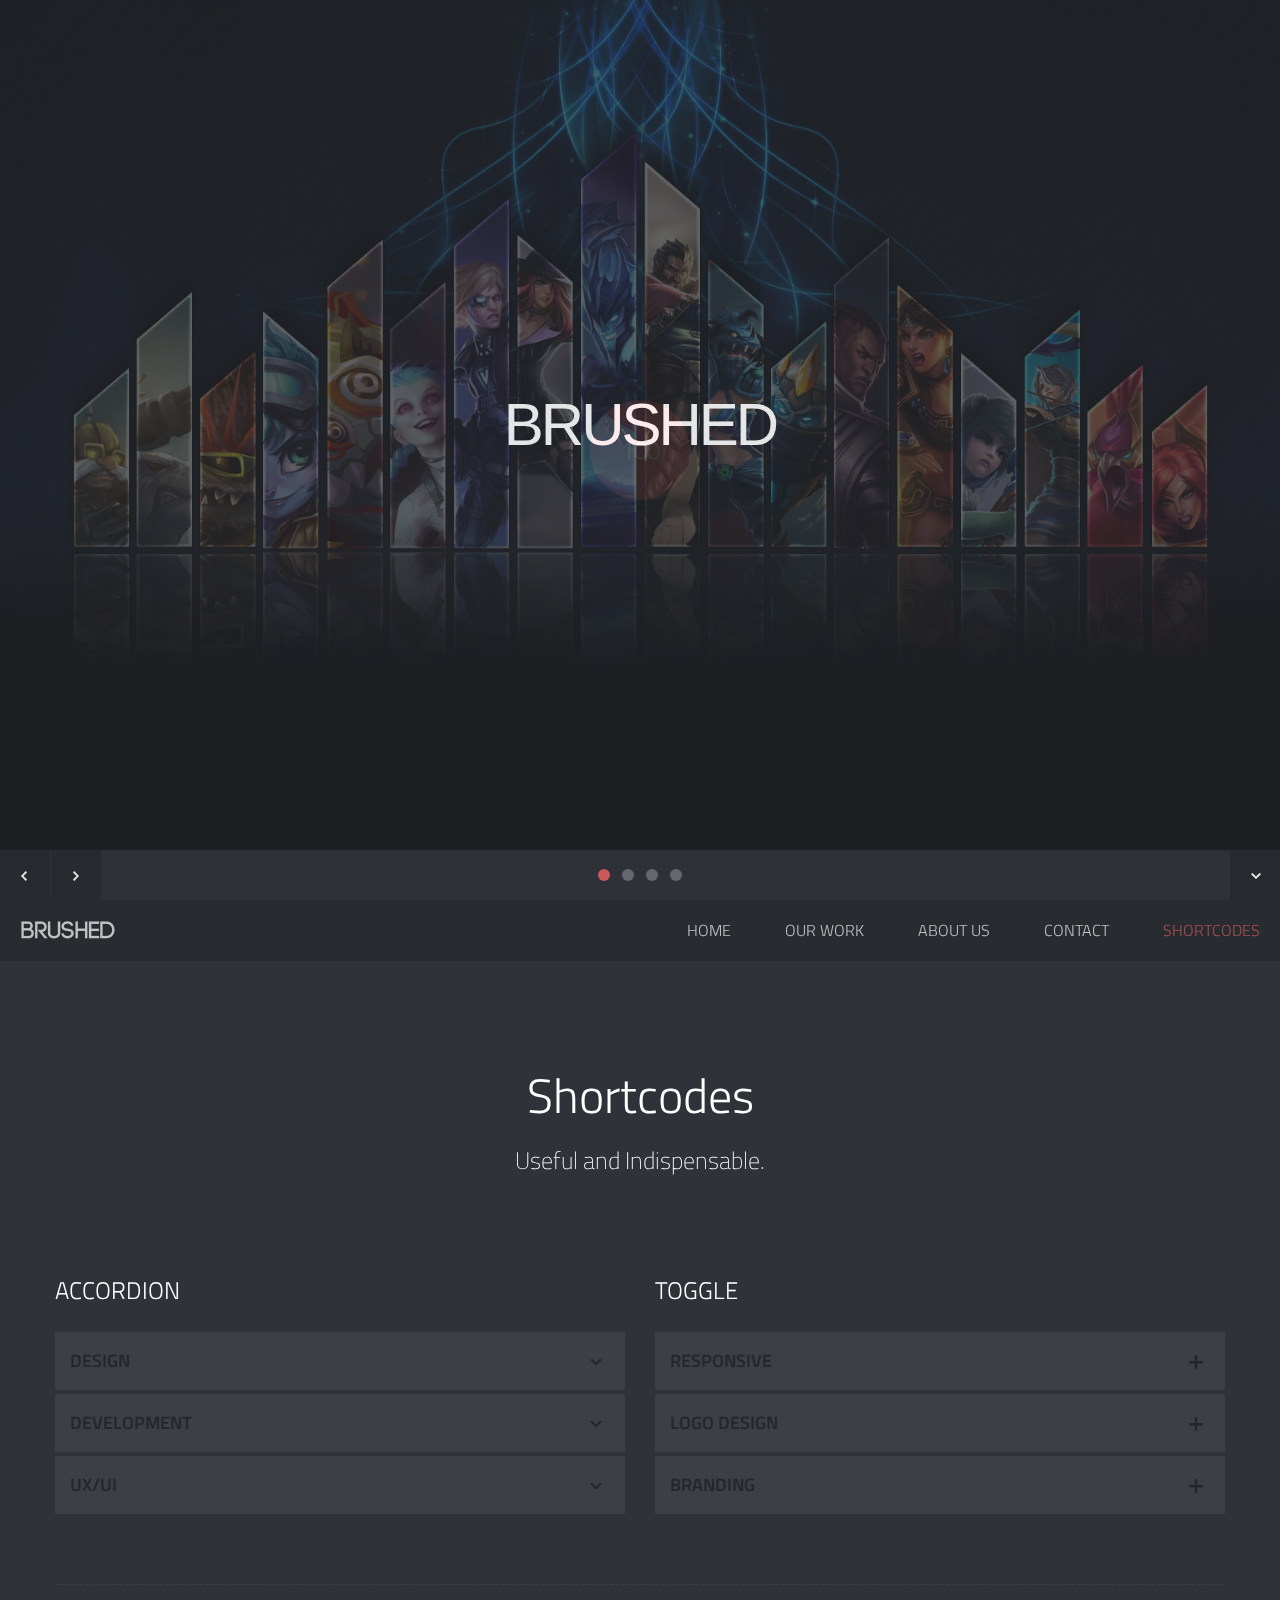
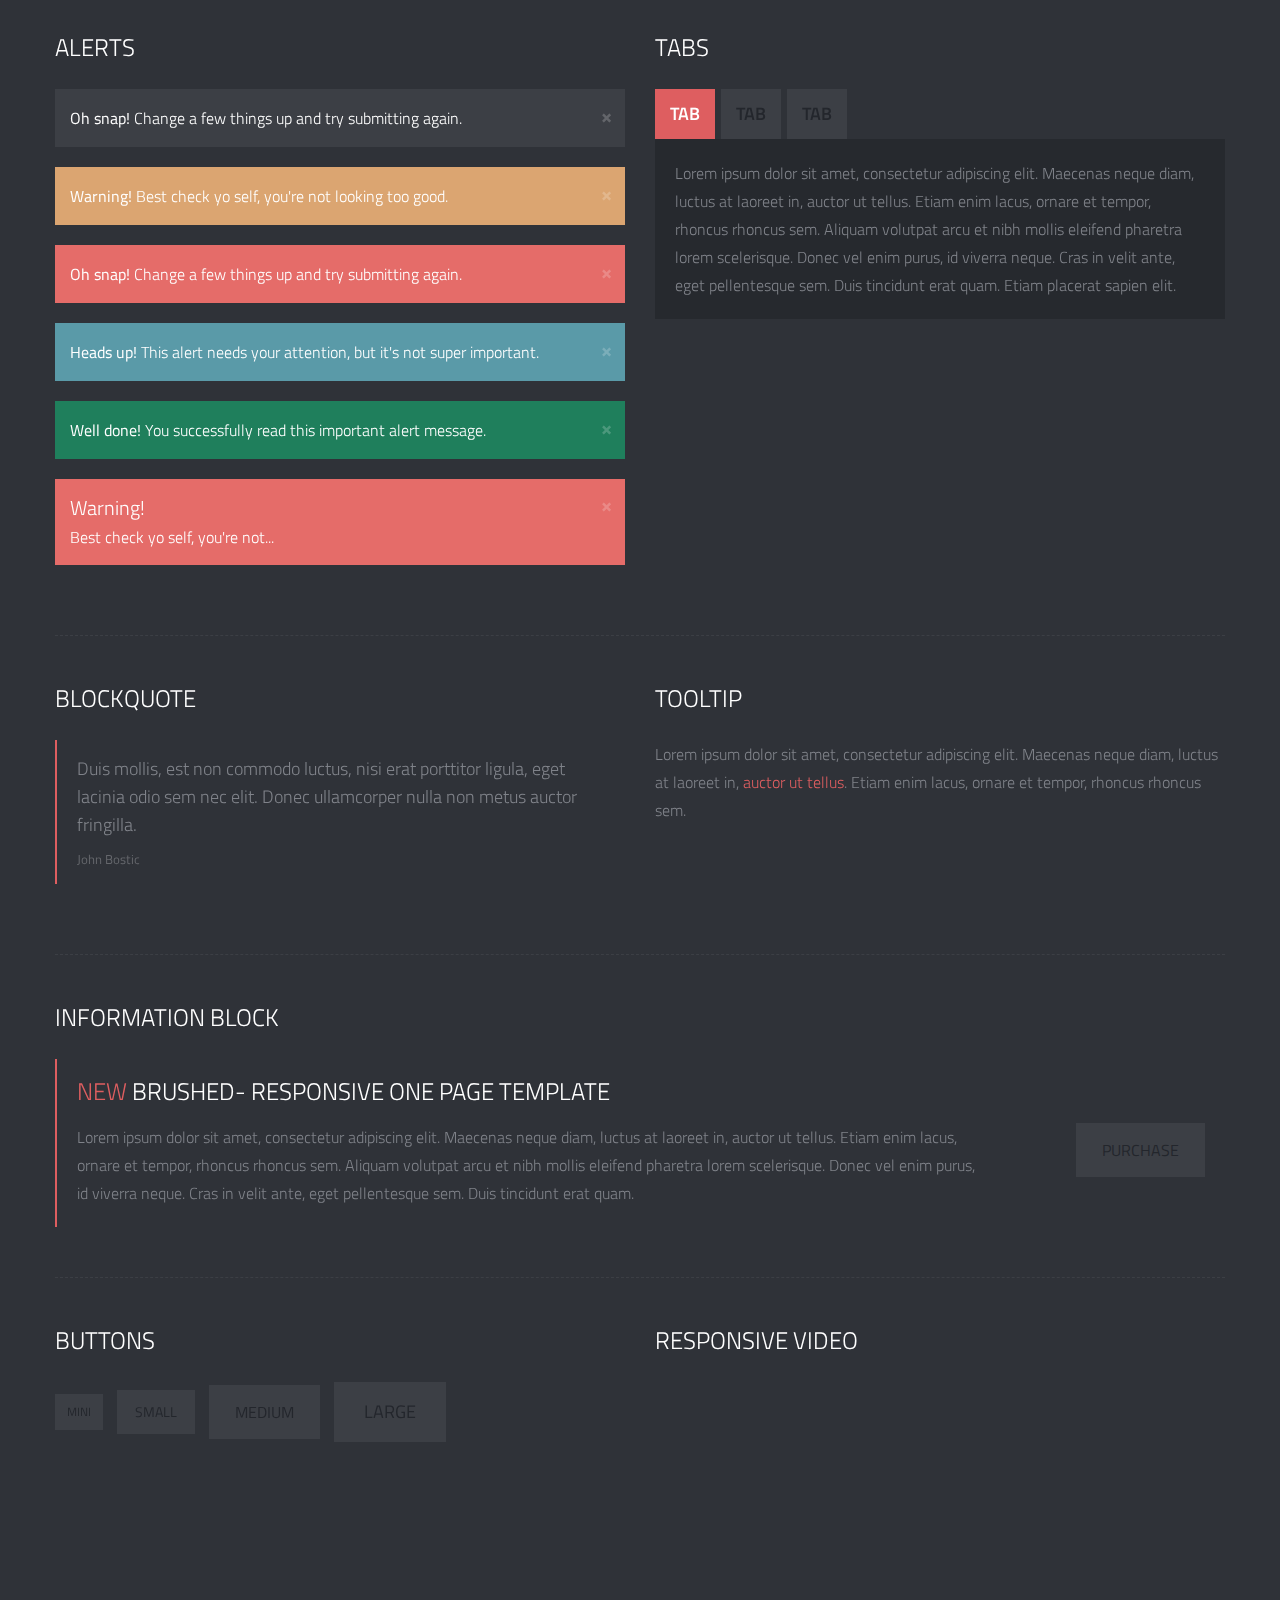
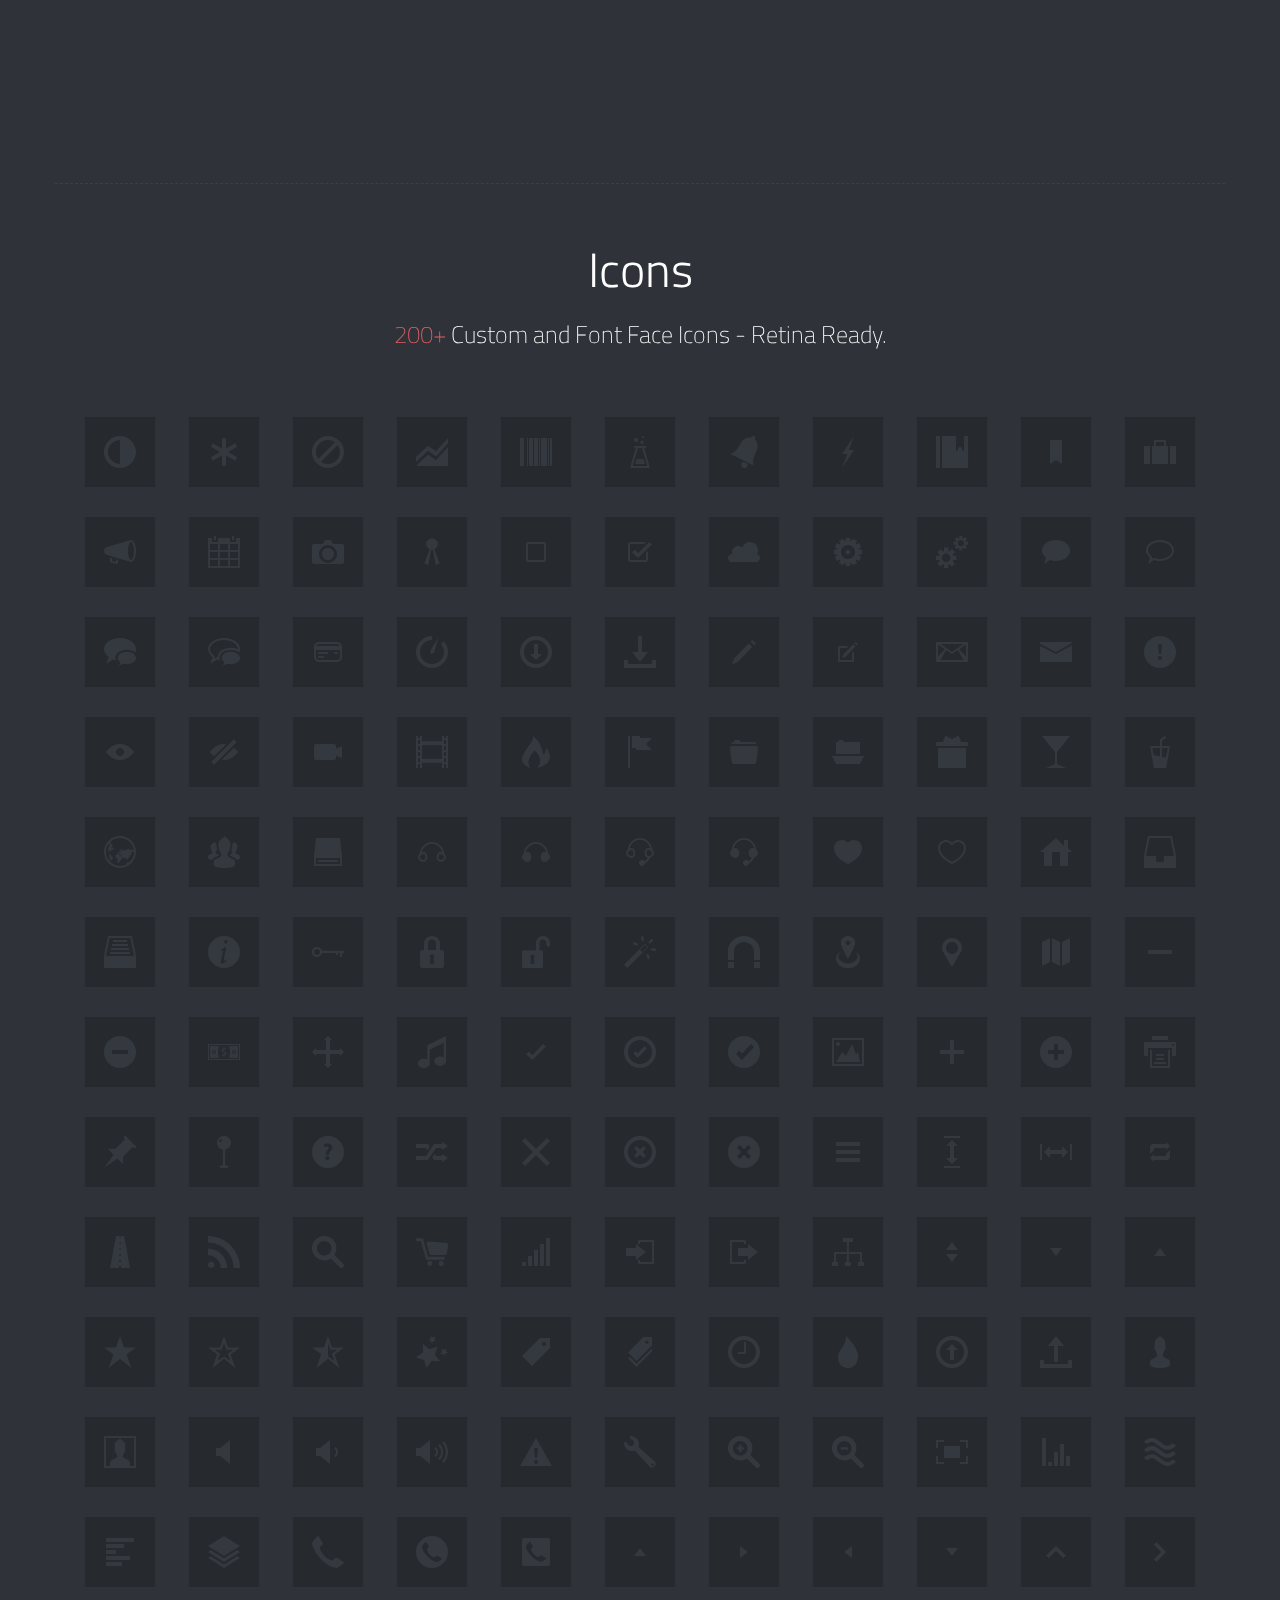
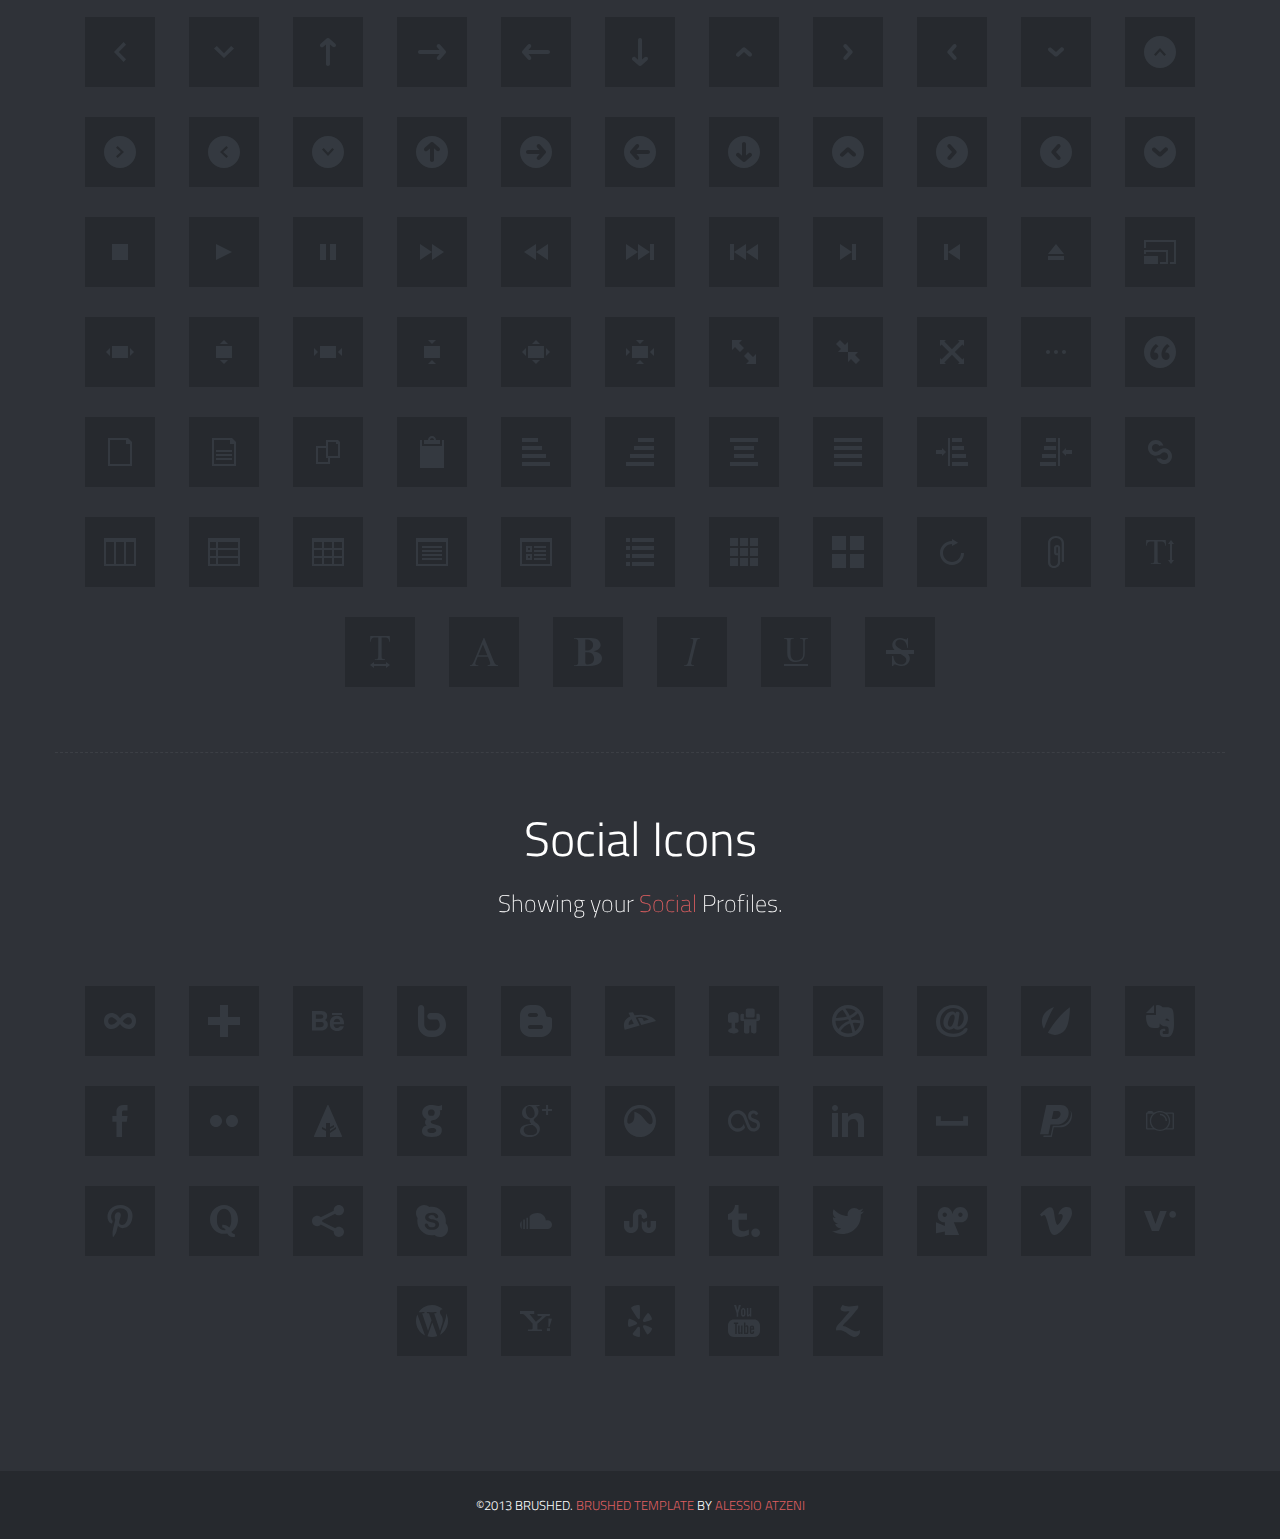
<file: shortcodes.html>
<!DOCTYPE html>
<!--[if lt IE 7]><html class="no-js lt-ie9 lt-ie8 lt-ie7" lang="en"> <![endif]-->
<!--[if (IE 7)&!(IEMobile)]><html class="no-js lt-ie9 lt-ie8" lang="en"><![endif]-->
<!--[if (IE 8)&!(IEMobile)]><html class="no-js lt-ie9" lang="en"><![endif]-->
<!--[if (IE 9)]><html class="no-js ie9" lang="en"><![endif]-->
<!--[if gt IE 8]><!--> <html lang="en-US"> <!--<![endif]-->
<head>

<!-- Meta Tags -->
<meta http-equiv="Content-Type" content="text/html; charset=UTF-8" />

<title>Shortcodes | Brushed | Responsive One Page Template</title>   

<meta name="description" content="Insert Your Site Description" /> 

<!-- Mobile Specifics -->
<meta name="viewport" content="width=device-width, initial-scale=1.0">
<meta name="HandheldFriendly" content="true"/>
<meta name="MobileOptimized" content="320"/>   

<!-- Mobile Internet Explorer ClearType Technology -->
<!--[if IEMobile]>  <meta http-equiv="cleartype" content="on">  <![endif]-->

<!-- Bootstrap -->
<link href="_include/css/bootstrap.min.css" rel="stylesheet">

<!-- Main Style -->
<link href="_include/css/main.css" rel="stylesheet">

<!-- Supersized -->
<link href="_include/css/supersized.css" rel="stylesheet">
<link href="_include/css/supersized.shutter.css" rel="stylesheet">

<!-- FancyBox -->
<link href="_include/css/fancybox/jquery.fancybox.css" rel="stylesheet">

<!-- Font Icons -->
<link href="_include/css/fonts.css" rel="stylesheet">

<!-- Shortcodes -->
<link href="_include/css/shortcodes.css" rel="stylesheet">

<!-- Responsive -->
<link href="_include/css/bootstrap-responsive.min.css" rel="stylesheet">
<link href="_include/css/responsive.css" rel="stylesheet">

<!-- Google Font -->
<link href='http://fonts.googleapis.com/css?family=Titillium+Web:400,200,200italic,300,300italic,400italic,600,600italic,700,700italic,900' rel='stylesheet' type='text/css'>

<!-- Fav Icon -->
<link rel="shortcut icon" href="#">

<link rel="apple-touch-icon" href="#">
<link rel="apple-touch-icon" sizes="114x114" href="#">
<link rel="apple-touch-icon" sizes="72x72" href="#">
<link rel="apple-touch-icon" sizes="144x144" href="#">

<!-- Modernizr -->
<script src="_include/js/modernizr.js"></script>

<!-- Analytics -->
<script type="text/javascript">

  var _gaq = _gaq || [];
  _gaq.push(['_setAccount', 'Insert Your Code']);
  _gaq.push(['_trackPageview']);

  (function() {
    var ga = document.createElement('script'); ga.type = 'text/javascript'; ga.async = true;
    ga.src = ('https:' == document.location.protocol ? 'https://ssl' : 'http://www') + '.google-analytics.com/ga.js';
    var s = document.getElementsByTagName('script')[0]; s.parentNode.insertBefore(ga, s);
  })();

</script>
<!-- End Analytics -->

</head>


<body>

<!-- This section is for Splash Screen -->
<section id="jSplash">
	<div id="circle"></div>
</section>
<!-- End of Splash Screen -->

<!-- Homepage Slider -->
<div id="home-slider">	
	<div class="overlay"></div>
    
    <div class="slider-text">
    	<div id="slidecaption"></div>
    </div>   
	
	<div class="control-nav">
        <a id="prevslide" class="load-item"><i class="font-icon-arrow-simple-left"></i></a>
        <a id="nextslide" class="load-item"><i class="font-icon-arrow-simple-right"></i></a>
        <ul id="slide-list"></ul>
        
        <a id="nextsection" href="#shortcodes"><i class="font-icon-arrow-simple-down"></i></a>
    </div>
</div>
<!-- End Homepage Slider -->

<!-- Header -->
<header>
    <div class="sticky-nav">
    	<a id="mobile-nav" class="menu-nav" href="#menu-nav"></a>
        
        <div id="logo">
        	<a id="goUp" href="#home-slider" title="Brushed | Responsive One Page Template">Brushed Template</a>
        </div>
        
        <nav id="menu">
        	<ul id="menu-nav">
            	<li><a href="index.html#home-slider" class="external">Home</a></li>
                <li><a href="index.html#work" class="external">Our Work</a></li>
                <li><a href="index.html#about" class="external">About Us</a></li>
                <li><a href="index.html#contact" class="external">Contact</a></li>
                <li class="current"><a href="shortcodes.html">Shortcodes</a></li>
            </ul>
        </nav>
        
    </div>
</header>
<!-- End Header -->

<!-- Our Shortcodes Section -->
<div id="shortcodes" class="page">
	<div class="container">
    
    	<!-- Title Page -->
        <div class="row">
            <div class="span12">
                <div class="title-page">
                    <h2 class="title">Shortcodes</h2>
                    <h3 class="title-description">Useful and Indispensable.</h3>
                </div>
            </div>
        </div>
        <!-- End Title Page -->
        
        <!-- Start Accordion/Toggle Section -->
        <div class="row">
        
        	<div class="span6">
            	<h3 class="spec">Accordion</h3>
                
            	<!-- Start Accordion -->
        		<div class="accordion" id="accordionArea">
                    <div class="accordion-group">
                        <div class="accordion-heading accordionize">
                            <a class="accordion-toggle" data-toggle="collapse" data-parent="#accordionArea" href="#oneArea">
                                Design
                                <span class="font-icon-arrow-simple-down"></span>
                            </a>
                        </div>
                        <div id="oneArea" class="accordion-body collapse">
                            <div class="accordion-inner">
                                Donec sed odio dui. Duis mollis, est non commodo luctus, nisi erat porttitor ligula, eget lacinia odio sem nec elit. 
                                Sed posuere consectetur est at lobortis. Nulla vitae elit libero, a pharetra augue. Donec ullamcorper nulla non metus auctor fringilla. 
                                Donec id elit non mi porta gravida at eget metus. Fusce dapibus, tellus ac cursus commodo, tortor mauris condimentum nibh, ut fermentum massa justo sit amet. Donec sed odio dui. 
                                Duis mollis, est non commodo luctus, nisi erat porttitor ligula, eget lacinia odio sem nec elit. Sed posuere consectetur est at lobortis. Nulla vitae elit libero, a pharetra augue. 
                                Donec ullamcorper nulla non metus auctor fringilla. Donec id elit non mi porta gravida at eget metus. Fusce dapibus, tellus ac cursus commodo, tortor mauris condimentum nibh, ut fermentum massa justo sit amet.
                            </div>
                        </div>
                    </div>
                    
                    <div class="accordion-group">
                        <div class="accordion-heading accordionize">
                            <a class="accordion-toggle" data-toggle="collapse" data-parent="#accordionArea" href="#twoArea">
                            Development
                            <span class="font-icon-arrow-simple-down"></span>
                        </a>
                        </div>
                        <div id="twoArea" class="accordion-body collapse">
                            <div class="accordion-inner">
                                Donec sed odio dui. Duis mollis, est non commodo luctus, nisi erat porttitor ligula, eget lacinia odio sem nec elit. 
                                Sed posuere consectetur est at lobortis. Nulla vitae elit libero, a pharetra augue. Donec ullamcorper nulla non metus auctor fringilla. 
                                Donec id elit non mi porta gravida at eget metus. Fusce dapibus, tellus ac cursus commodo, tortor mauris condimentum nibh, ut fermentum massa justo sit amet. Donec sed odio dui. 
                                Duis mollis, est non commodo luctus, nisi erat porttitor ligula, eget lacinia odio sem nec elit. Sed posuere consectetur est at lobortis. Nulla vitae elit libero, a pharetra augue. 
                                Donec ullamcorper nulla non metus auctor fringilla. Donec id elit non mi porta gravida at eget metus. Fusce dapibus, tellus ac cursus commodo, tortor mauris condimentum nibh, ut fermentum massa justo sit amet.
                            </div>
                        </div>
                    </div>
                    
                    <div class="accordion-group">
                        <div class="accordion-heading accordionize">
                            <a class="accordion-toggle" data-toggle="collapse" data-parent="#accordionArea" href="#threeArea">
                            UX/UI
                            <span class="font-icon-arrow-simple-down"></span>
                        </a>
                        </div>
                        <div id="threeArea" class="accordion-body collapse">
                            <div class="accordion-inner">
                                Donec sed odio dui. Duis mollis, est non commodo luctus, nisi erat porttitor ligula, eget lacinia odio sem nec elit. 
                                Sed posuere consectetur est at lobortis. Nulla vitae elit libero, a pharetra augue. Donec ullamcorper nulla non metus auctor fringilla. 
                                Donec id elit non mi porta gravida at eget metus. Fusce dapibus, tellus ac cursus commodo, tortor mauris condimentum nibh, ut fermentum massa justo sit amet. Donec sed odio dui. 
                                Duis mollis, est non commodo luctus, nisi erat porttitor ligula, eget lacinia odio sem nec elit. Sed posuere consectetur est at lobortis. Nulla vitae elit libero, a pharetra augue. 
                                Donec ullamcorper nulla non metus auctor fringilla. Donec id elit non mi porta gravida at eget metus. Fusce dapibus, tellus ac cursus commodo, tortor mauris condimentum nibh, ut fermentum massa justo sit amet.
                            </div>
                        </div>
                    </div>
            	</div>
                <!-- End Accordion -->
        	</div>
            
            <div class="span6">
            	<h3 class="spec">Toggle</h3>
                
            	<!-- Start Toggle -->
                <div class="accordion" id="toggleArea">
                
                    <div class="accordion-group">
                        <div class="accordion-heading togglize">
                            <a class="accordion-toggle" data-toggle="collapse" data-parent="#" href="#collapseOne">
                                Responsive
                                <span class="font-icon-plus"></span>
                                <span class="font-icon-minus"></span>
                            </a>
                        </div>
                        <div id="collapseOne" class="accordion-body collapse">
                            <div class="accordion-inner">
                                Donec sed odio dui. Duis mollis, est non commodo luctus, nisi erat porttitor ligula, eget lacinia odio sem nec elit. 
                                Sed posuere consectetur est at lobortis. Nulla vitae elit libero, a pharetra augue. Donec ullamcorper nulla non metus auctor fringilla. 
                                Donec id elit non mi porta gravida at eget metus. Fusce dapibus, tellus ac cursus commodo, tortor mauris condimentum nibh, ut fermentum massa justo sit amet. Donec sed odio dui. 
                                Duis mollis, est non commodo luctus, nisi erat porttitor ligula, eget lacinia odio sem nec elit. Sed posuere consectetur est at lobortis. Nulla vitae elit libero, a pharetra augue. 
                                Donec ullamcorper nulla non metus auctor fringilla. Donec id elit non mi porta gravida at eget metus. Fusce dapibus, tellus ac cursus commodo, tortor mauris condimentum nibh, ut fermentum massa justo sit amet.
                            </div>
                        </div>
                    </div>
                    
                    <div class="accordion-group">
                        <div class="accordion-heading togglize">
                            <a class="accordion-toggle" data-toggle="collapse" data-parent="#" href="#collapseTwo">
                            Logo Design
                            <span class="font-icon-plus"></span>
                            <span class="font-icon-minus"></span>
                        </a>
                        </div>
                        <div id="collapseTwo" class="accordion-body collapse">
                            <div class="accordion-inner">
                                Donec sed odio dui. Duis mollis, est non commodo luctus, nisi erat porttitor ligula, eget lacinia odio sem nec elit. 
                                Sed posuere consectetur est at lobortis. Nulla vitae elit libero, a pharetra augue. Donec ullamcorper nulla non metus auctor fringilla. 
                                Donec id elit non mi porta gravida at eget metus. Fusce dapibus, tellus ac cursus commodo, tortor mauris condimentum nibh, ut fermentum massa justo sit amet. Donec sed odio dui. 
                                Duis mollis, est non commodo luctus, nisi erat porttitor ligula, eget lacinia odio sem nec elit. Sed posuere consectetur est at lobortis. Nulla vitae elit libero, a pharetra augue. 
                                Donec ullamcorper nulla non metus auctor fringilla. Donec id elit non mi porta gravida at eget metus. Fusce dapibus, tellus ac cursus commodo, tortor mauris condimentum nibh, ut fermentum massa justo sit amet.
                            </div>
                        </div>
                    </div>
                    
                    <div class="accordion-group">
                        <div class="accordion-heading togglize">
                            <a class="accordion-toggle" data-toggle="collapse" data-parent="#" href="#collapseThird">
                            Branding
                            <span class="font-icon-plus"></span>
                            <span class="font-icon-minus"></span>
                        </a>
                        </div>
                        <div id="collapseThird" class="accordion-body collapse">
                            <div class="accordion-inner">
                                Donec sed odio dui. Duis mollis, est non commodo luctus, nisi erat porttitor ligula, eget lacinia odio sem nec elit. 
                                Sed posuere consectetur est at lobortis. Nulla vitae elit libero, a pharetra augue. Donec ullamcorper nulla non metus auctor fringilla. 
                                Donec id elit non mi porta gravida at eget metus. Fusce dapibus, tellus ac cursus commodo, tortor mauris condimentum nibh, ut fermentum massa justo sit amet. Donec sed odio dui. 
                                Duis mollis, est non commodo luctus, nisi erat porttitor ligula, eget lacinia odio sem nec elit. Sed posuere consectetur est at lobortis. Nulla vitae elit libero, a pharetra augue. 
                                Donec ullamcorper nulla non metus auctor fringilla. Donec id elit non mi porta gravida at eget metus. Fusce dapibus, tellus ac cursus commodo, tortor mauris condimentum nibh, ut fermentum massa justo sit amet.
                            </div>
                        </div>
                    </div>
                    
                </div>
                <!-- End Toggle -->
            </div>
            
        </div>
        <!-- End Accordion/Toggle Section -->
        
        <div class="row">
        	<div class="span12">
            	<hr>
            </div>
        </div>
        
        <!-- Start Alerts/Tabs Section -->
        <div class="row">
        	<!-- Start Alerts -->
            <div class="span6">
            	<h3 class="spec">Alerts</h3>
            
                <div class="alert alert-standard fade in">
                    <a class="close" data-dismiss="alert" href="#">&times;</a>
                    <strong>Oh snap!</strong> Change a few things up and try submitting again. 
                </div>
                
                <div class="alert fade in">
                    <a class="close" data-dismiss="alert" href="#">&times;</a>
                    <strong>Warning!</strong> Best check yo self, you're not looking too good.
                </div>
                
                <div class="alert alert-error fade in">
                    <a class="close" data-dismiss="alert" href="#">&times;</a>
                    <strong>Oh snap!</strong> Change a few things up and try submitting again. 
                </div>

                <div class="alert alert-info fade in">
                    <a class="close" data-dismiss="alert" href="#">&times;</a>
                	<strong>Heads up!</strong> This alert needs your attention, but it's not super important. 
            	</div>
                
                <div class="alert alert-success fade in">
                    <a class="close" data-dismiss="alert" href="#">&times;</a>
                    <strong>Well done!</strong> You successfully read this important alert message. 
                </div>

                <div class="alert alert-block alert-danger fade in">
                    <a class="close" data-dismiss="alert" href="#">&times;</a>
                    <h4>Warning!</h4>
                    Best check yo self, you're not...
                </div>
                
            </div>
            <!-- End Alerts -->
            
            <!-- Start Tabs -->
            <div class="span6">
            	<h3 class="spec">Tabs</h3>
                
            	<div class="tabbable">
                
                    <ul class="nav nav-tabs" id="myTab">
                        <li class="active"><a href="#tab1" data-toggle="tab">Tab</a></li>
                        <li><a href="#tab2" data-toggle="tab">Tab</a></li>
                        <li><a href="#tab3" data-toggle="tab">Tab</a></li>
                    </ul>
                 
                    <div class="tab-content">
                        <div class="tab-pane fade in active" id="tab1">
                            Lorem ipsum dolor sit amet, consectetur adipiscing elit. Maecenas neque diam, luctus at laoreet in, auctor ut tellus. Etiam enim lacus, ornare et tempor, rhoncus rhoncus sem.
                            Aliquam volutpat arcu et nibh mollis eleifend pharetra lorem scelerisque. Donec vel enim purus, id viverra neque. Cras in velit ante, eget pellentesque sem. Duis tincidunt erat quam. Etiam placerat sapien elit.    
                        </div>
                        <div class="tab-pane fade in" id="tab2">
                            Aliquam volutpat arcu et nibh mollis eleifend pharetra lorem scelerisque. Donec vel enim purus, id viverra neque. Cras in velit ante, eget pellentesque sem. Duis tincidunt erat quam. Etiam placerat sapien elit.                            
                            Lorem ipsum dolor sit amet, consectetur adipiscing elit. Maecenas neque diam, luctus at laoreet in, auctor ut tellus. Etiam enim lacus, ornare et tempor, rhoncus rhoncus sem.
                        </div>
                        <div class="tab-pane fade in" id="tab3">
                            Lorem ipsum dolor sit amet, consectetur adipiscing elit. Maecenas neque diam, luctus at laoreet in, auctor ut tellus. Etiam enim lacus, ornare et tempor, rhoncus rhoncus sem.
                            Aliquam volutpat arcu et nibh mollis eleifend pharetra lorem scelerisque. Donec vel enim purus, id viverra neque. Cras in velit ante, eget pellentesque sem. Duis tincidunt erat quam. Etiam placerat sapien elit.    
                        </div>
                    </div>
                            
				</div>
            </div>
            <!-- End Tabs -->
        </div>
        <!-- End Alerts/Tabs Section -->
        
        <div class="row">
        	<div class="span12">
            	<hr>
            </div>	
        </div>
        
        <!-- Start BlockQuote/Tooltip Section -->
        <div class="row">
        	<!-- Start Blockquote -->
            <div class="span6">
            	<h3 class="spec">Blockquote</h3>
                
            	<blockquote>
	                <p>Duis mollis, est non commodo luctus, nisi erat porttitor ligula, eget lacinia odio sem nec elit. Donec ullamcorper nulla non metus auctor fringilla.</p>
	                <small>
                    	<cite title="John Bostic">John Bostic</cite>
                    </small>
                </blockquote>
            </div>
            <!-- End Blockquote -->
            
            <!-- Start Tooltip -->
            <div class="span6">
            	<h3 class="spec">Tooltip</h3>
            	
                <p>Lorem ipsum dolor sit amet, consectetur adipiscing elit. Maecenas neque diam, luctus at laoreet in, <a href="#" data-toggle="tooltip" title="I'm a Simple Tootlip">auctor ut tellus</a>. Etiam enim lacus, ornare et tempor, rhoncus rhoncus sem.</p>
                
            </div>
            <!-- End Tootlip -->
        </div>
        <!-- End BlockQuote/Tooltip Section -->
        
        <div class="row">
        	<div class="span12">
            	<hr>
            </div>	
        </div>
        
        <!-- Information Block -->
        <div class="row">
        	<div class="span12">
            	<h3 class="spec">Information Block</h3>
                
                <div class="info-block">
                	<div class="info-text">
                		<h3><span class="color-text">NEW</span> Brushed- Responsive One Page Template</h3>
                        <p>Lorem ipsum dolor sit amet, consectetur adipiscing elit. Maecenas neque diam, luctus at laoreet in, auctor ut tellus. Etiam enim lacus, ornare et tempor, rhoncus rhoncus sem. Aliquam volutpat arcu et nibh mollis eleifend pharetra lorem scelerisque. Donec vel enim purus, id viverra neque. Cras in velit ante, eget pellentesque sem. Duis tincidunt erat quam.</p>
                        <a class="button" target="_blank" href="">Purchase</a> 
                	</div>
                </div>
            </div>	
        </div>
        <!-- End Information Block -->
        
        <div class="row">
        	<div class="span12">
            	<hr>
            </div>	
        </div>
        
        <!-- Start Buttons/Video Responsive Section -->
        <div class="row">
        	<!-- Start Buttons -->
        	<div class="span6">
            	<h3 class="spec">Buttons</h3>
                <a class="button button-mini" href="#">Mini</a>
                <a class="button button-small" href="#">Small</a>
                <a class="button" href="#">Medium</a>
                <a class="button button-large" href="#">Large</a>
            </div>
            <!-- End Buttons -->
            
            <!-- Start Video -->
            <div class="span6">
            	<h3 class="spec">Responsive Video</h3>
                <div class="video-container">
					<iframe src="http://player.vimeo.com/video/50834315?byline=0&amp;portrait=0&amp;badge=0&amp;color=DE5E60"></iframe>
				</div>
            </div>	
            <!-- End Video -->
            
        </div>
        <!-- End Buttons/Video Responsive Section -->
        
        <div class="row">
        	<div class="span12">
            	<hr>
            </div>	
        </div>
        
        <!-- Start Icons Section -->
        <div class="row">
        	<div class="span12">
                <div class="title-page margin-50">
                    <h2 class="title">Icons</h2>
                    <h3 class="title-description"><span class="color-text">200+</span> Custom and Font Face Icons - Retina Ready.</h3>
                </div>
                
                <nav class="icons-example">
                    <ul>
                        <li><a href="#"><span class="font-icon-adjust"></span></a></li>
                        <li><a href="#"><span class="font-icon-asterisk"></span></a></li>
                        <li><a href="#"><span class="font-icon-ban-circle"></span></a></li>
                        <li><a href="#"><span class="font-icon-ban-chart"></span></a></li>
                        <li><a href="#"><span class="font-icon-barcode"></span></a></li>
                        <li><a href="#"><span class="font-icon-beaker"></span></a></li>
                        <li><a href="#"><span class="font-icon-bell"></span></a></li>
                        <li><a href="#"><span class="font-icon-bolt"></span></a></li>
                        <li><a href="#"><span class="font-icon-book"></span></a></li>
                        <li><a href="#"><span class="font-icon-bookmark"></span></a></li>
                        <li><a href="#"><span class="font-icon-briefcase"></span></a></li>
                        <li><a href="#"><span class="font-icon-bullhorn"></span></a></li>
                        <li><a href="#"><span class="font-icon-calendar"></span></a></li>
                        <li><a href="#"><span class="font-icon-camera"></span></a></li>
                        <li><a href="#"><span class="font-icon-certificate"></span></a></li>
                        <li><a href="#"><span class="font-icon-check-empty"></span></a></li>
                        <li><a href="#"><span class="font-icon-check"></span></a></li>
                        <li><a href="#"><span class="font-icon-cloud"></span></a></li>
                        <li><a href="#"><span class="font-icon-cog"></span></a></li>
                        <li><a href="#"><span class="font-icon-cogs"></span></a></li>
                        <li><a href="#"><span class="font-icon-comment"></span></a></li>
                        <li><a href="#"><span class="font-icon-comment-line"></span></a></li>
                        <li><a href="#"><span class="font-icon-comments"></span></a></li>
                        <li><a href="#"><span class="font-icon-comments-line"></span></a></li>
                        <li><a href="#"><span class="font-icon-credit-card"></span></a></li>
                        <li><a href="#"><span class="font-icon-dashboard"></span></a></li>     
                        <li><a href="#"><span class="font-icon-download"></span></a></li>
                        <li><a href="#"><span class="font-icon-download_2"></span></a></li>
                        <li><a href="#"><span class="font-icon-edit"></span></a></li>
                        <li><a href="#"><span class="font-icon-edit-check"></span></a></li>
                        <li><a href="#"><span class="font-icon-email"></span></a></li>
                        <li><a href="#"><span class="font-icon-email_2"></span></a></li>
                        <li><a href="#"><span class="font-icon-exclamation"></span></a></li>
                        
                        <li><a href="#"><span class="font-icon-eye"></span></a></li>
                        <li><a href="#"><span class="font-icon-eye_disable"></span></a></li>
                        <li><a href="#"><span class="font-icon-facetime"></span></a></li>
                        <li><a href="#"><span class="font-icon-film"></span></a></li>
                        <li><a href="#"><span class="font-icon-fire"></span></a></li>
                        <li><a href="#"><span class="font-icon-flag"></span></a></li>
                        <li><a href="#"><span class="font-icon-folder-close"></span></a></li>
                        <li><a href="#"><span class="font-icon-folder-open"></span></a></li>
                        <li><a href="#"><span class="font-icon-gift"></span></a></li>
                        <li><a href="#"><span class="font-icon-glass"></span></a></li>
                        <li><a href="#"><span class="font-icon-glass_2"></span></a></li>
                        <li><a href="#"><span class="font-icon-globe_line"></span></a></li>
                        <li><a href="#"><span class="font-icon-group"></span></a></li>
                        <li><a href="#"><span class="font-icon-hdd"></span></a></li>
                        <li><a href="#"><span class="font-icon-headphones-line"></span></a></li>
                        <li><a href="#"><span class="font-icon-headphones"></span></a></li>
                        <li><a href="#"><span class="font-icon-headphones-line-2"></span></a></li>
                        <li><a href="#"><span class="font-icon-headphones-2"></span></a></li>
                        <li><a href="#"><span class="font-icon-heart"></span></a></li>
                        <li><a href="#"><span class="font-icon-heart-line"></span></a></li>
                        <li><a href="#"><span class="font-icon-home"></span></a></li>
                        <li><a href="#"><span class="font-icon-inbox-empty"></span></a></li>
                        <li><a href="#"><span class="font-icon-inbox"></span></a></li>
                        <li><a href="#"><span class="font-icon-info"></span></a></li>
                        <li><a href="#"><span class="font-icon-key"></span></a></li>
                        <li><a href="#"><span class="font-icon-lock"></span></a></li>
                        <li><a href="#"><span class="font-icon-unlock"></span></a></li>
                        <li><a href="#"><span class="font-icon-magic"></span></a></li>
                        <li><a href="#"><span class="font-icon-magnet"></span></a></li>
                        <li><a href="#"><span class="font-icon-map-marker"></span></a></li>
                        <li><a href="#"><span class="font-icon-map-marker-2"></span></a></li>
                        <li><a href="#"><span class="font-icon-map"></span></a></li>
                        
                        <li><a href="#"><span class="font-icon-minus"></span></a></li>
                        <li><a href="#"><span class="font-icon-minus-sign"></span></a></li>
                        <li><a href="#"><span class="font-icon-money"></span></a></li>
                        <li><a href="#"><span class="font-icon-move"></span></a></li>
                        <li><a href="#"><span class="font-icon-music"></span></a></li>
                        <li><a href="#"><span class="font-icon-ok"></span></a></li>
                        <li><a href="#"><span class="font-icon-ok-circle"></span></a></li>
                        <li><a href="#"><span class="font-icon-ok-sign"></span></a></li>
                        <li><a href="#"><span class="font-icon-picture"></span></a></li>
                        <li><a href="#"><span class="font-icon-plus"></span></a></li>
                        <li><a href="#"><span class="font-icon-plus-sign"></span></a></li>
                        <li><a href="#"><span class="font-icon-print"></span></a></li>    
                        <li><a href="#"><span class="font-icon-pushpin"></span></a></li>
                        <li><a href="#"><span class="font-icon-pushpin-2"></span></a></li>
                        <li><a href="#"><span class="font-icon-question-sign"></span></a></li>
                        <li><a href="#"><span class="font-icon-random"></span></a></li>
                        <li><a href="#"><span class="font-icon-remove"></span></a></li>
                        <li><a href="#"><span class="font-icon-remove-circle"></span></a></li>
                        <li><a href="#"><span class="font-icon-remove-sign"></span></a></li>
                        <li><a href="#"><span class="font-icon-reorder"></span></a></li>
                        <li><a href="#"><span class="font-icon-resize-vertical"></span></a></li>
                        <li><a href="#"><span class="font-icon-resize-horizontal"></span></a></li>
                        <li><a href="#"><span class="font-icon-retweet"></span></a></li>
                        <li><a href="#"><span class="font-icon-road"></span></a></li>
                        <li><a href="#"><span class="font-icon-rss"></span></a></li>
                        <li><a href="#"><span class="font-icon-search"></span></a></li>
                        <li><a href="#"><span class="font-icon-shopping-cart"></span></a></li>
                        <li><a href="#"><span class="font-icon-signal"></span></a></li>
                        <li><a href="#"><span class="font-icon-signin"></span></a></li>
                        <li><a href="#"><span class="font-icon-signout"></span></a></li>
                        <li><a href="#"><span class="font-icon-sitemap"></span></a></li>
                        
                        <li><a href="#"><span class="font-icon-sort"></span></a></li>
                        <li><a href="#"><span class="font-icon-sort-down"></span></a></li>
                        <li><a href="#"><span class="font-icon-sort-up"></span></a></li>
                        <li><a href="#"><span class="font-icon-star"></span></a></li>
                        <li><a href="#"><span class="font-icon-star-line"></span></a></li>
                        <li><a href="#"><span class="font-icon-star-half"></span></a></li>
                        <li><a href="#"><span class="font-icon-stars"></span></a></li>
                        <li><a href="#"><span class="font-icon-tag"></span></a></li>
                        <li><a href="#"><span class="font-icon-tags"></span></a></li>
                        <li><a href="#"><span class="font-icon-time"></span></a></li>
                        <li><a href="#"><span class="font-icon-tint"></span></a></li>
                        <li><a href="#"><span class="font-icon-upload"></span></a></li>
                        <li><a href="#"><span class="font-icon-upload-2"></span></a></li>
                        <li><a href="#"><span class="font-icon-user"></span></a></li>
                        <li><a href="#"><span class="font-icon-user-border"></span></a></li>
                        <li><a href="#"><span class="font-icon-volume-off"></span></a></li>
                        <li><a href="#"><span class="font-icon-volume-down"></span></a></li>
                        <li><a href="#"><span class="font-icon-volume-up"></span></a></li>
                        <li><a href="#"><span class="font-icon-warning"></span></a></li>
                        <li><a href="#"><span class="font-icon-wrench"></span></a></li>
                        <li><a href="#"><span class="font-icon-zoom-in"></span></a></li>
                        <li><a href="#"><span class="font-icon-zoom-out"></span></a></li>
                        <li><a href="#"><span class="font-icon-expand-view"></span></a></li>
                        <li><a href="#"><span class="font-icon-ban-chart-2"></span></a></li>
                        <li><a href="#"><span class="font-icon-waves"></span></a></li>
                        <li><a href="#"><span class="font-icon-text"></span></a></li>
                        <li><a href="#"><span class="font-icon-layer"></span></a></li>
                        <li><a href="#"><span class="font-icon-phone"></span></a></li>
                        <li><a href="#"><span class="font-icon-phone-sign"></span></a></li>
                        <li><a href="#"><span class="font-icon-phone-boxed"></span></a></li>
                        
                        <li><a href="#"><span class="font-icon-arrow-light-up"></span></a></li>
                        <li><a href="#"><span class="font-icon-arrow-light-right"></span></a></li>
                        <li><a href="#"><span class="font-icon-arrow-light-left"></span></a></li>
                        <li><a href="#"><span class="font-icon-arrow-light-down"></span></a></li>
        
                        <li><a href="#"><span class="font-icon-arrow-simple-up"></span></a></li>
                        <li><a href="#"><span class="font-icon-arrow-simple-right"></span></a></li>
                        <li><a href="#"><span class="font-icon-arrow-simple-left"></span></a></li>
                        <li><a href="#"><span class="font-icon-arrow-simple-down"></span></a></li>
        
                        <li><a href="#"><span class="font-icon-arrow-round-up"></span></a></li>
                        <li><a href="#"><span class="font-icon-arrow-round-right"></span></a></li>
                        <li><a href="#"><span class="font-icon-arrow-round-left"></span></a></li>
                        <li><a href="#"><span class="font-icon-arrow-round-down"></span></a></li>
        
                        <li><a href="#"><span class="font-icon-arrow-light-round-up"></span></a></li>
                        <li><a href="#"><span class="font-icon-arrow-light-round-right"></span></a></li>
                        <li><a href="#"><span class="font-icon-arrow-light-round-left"></span></a></li>
                        <li><a href="#"><span class="font-icon-arrow-light-round-down"></span></a></li>
                        
                        <li><a href="#"><span class="font-icon-arrow-simple-up-circle"></span></a></li>
                        <li><a href="#"><span class="font-icon-arrow-simple-right-circle"></span></a></li>
                        <li><a href="#"><span class="font-icon-arrow-simple-left-circle"></span></a></li>
                        <li><a href="#"><span class="font-icon-arrow-simple-down-circle"></span></a></li>
        
                        <li><a href="#"><span class="font-icon-arrow-round-up-circle"></span></a></li>
                        <li><a href="#"><span class="font-icon-arrow-round-right-circle"></span></a></li>
                        <li><a href="#"><span class="font-icon-arrow-round-left-circle"></span></a></li>
                        <li><a href="#"><span class="font-icon-arrow-round-down-circle"></span></a></li>
        
                        <li><a href="#"><span class="font-icon-arrow-light-round-up-circle"></span></a></li>
                        <li><a href="#"><span class="font-icon-arrow-light-round-right-circle"></span></a></li>
                        <li><a href="#"><span class="font-icon-arrow-light-round-left-circle"></span></a></li>
                        <li><a href="#"><span class="font-icon-arrow-light-round-down-circle"></span></a></li>
                        
                        <li><a href="#"><span class="font-icon-stop"></span></a></li>
                        <li><a href="#"><span class="font-icon-play"></span></a></li>
                        <li><a href="#"><span class="font-icon-pause"></span></a></li>
                        <li><a href="#"><span class="font-icon-forward"></span></a></li>
                        <li><a href="#"><span class="font-icon-backward"></span></a></li>
                        
                        <li><a href="#"><span class="font-icon-fast-forward"></span></a></li>
                        <li><a href="#"><span class="font-icon-fast-backward"></span></a></li>
                        <li><a href="#"><span class="font-icon-step-forward"></span></a></li>
                        <li><a href="#"><span class="font-icon-step-backward"></span></a></li>
                        <li><a href="#"><span class="font-icon-eject"></span></a></li>
                        
                        <li><a href="#"><span class="font-icon-viewport"></span></a></li>
                        <li><a href="#"><span class="font-icon-expand-horizontal"></span></a></li>
                        <li><a href="#"><span class="font-icon-expand-vertical"></span></a></li>
                        <li><a href="#"><span class="font-icon-resize-horizontal-2"></span></a></li>
                        <li><a href="#"><span class="font-icon-resize-vertical-2"></span></a></li>
                        
                        <li><a href="#"><span class="font-icon-expand-view-2"></span></a></li>
                        <li><a href="#"><span class="font-icon-expand-view-3"></span></a></li>
                        <li><a href="#"><span class="font-icon-resize-full"></span></a></li>
                        <li><a href="#"><span class="font-icon-resize-small"></span></a></li>
                        <li><a href="#"><span class="font-icon-resize-fullscreen"></span></a></li>
                        
                        <li><a href="#"><span class="font-icon-read-more"></span></a></li>
                        <li><a href="#"><span class="font-icon-blockquote"></span></a></li>
                        <li><a href="#"><span class="font-icon-file-empty"></span></a></li>
                        <li><a href="#"><span class="font-icon-file"></span></a></li>
                        <li><a href="#"><span class="font-icon-copy"></span></a></li>
                        <li><a href="#"><span class="font-icon-paste"></span></a></li>
                        <li><a href="#"><span class="font-icon-align-left"></span></a></li>
                        <li><a href="#"><span class="font-icon-align-right"></span></a></li>
                        
                        <li><a href="#"><span class="font-icon-align-center"></span></a></li>
                        <li><a href="#"><span class="font-icon-align-justify"></span></a></li>
                        <li><a href="#"><span class="font-icon-indent-left"></span></a></li>
                        <li><a href="#"><span class="font-icon-indent-right"></span></a></li>
                        <li><a href="#"><span class="font-icon-link"></span></a></li>
                        <li><a href="#"><span class="font-icon-columns"></span></a></li>
                        <li><a href="#"><span class="font-icon-columns-2"></span></a></li>
                        <li><a href="#"><span class="font-icon-table"></span></a></li>
                        
                        <li><a href="#"><span class="font-icon-list"></span></a></li>
                        <li><a href="#"><span class="font-icon-list-2"></span></a></li>
                        <li><a href="#"><span class="font-icon-list-3"></span></a></li>
                        <li><a href="#"><span class="font-icon-grid"></span></a></li>
                        <li><a href="#"><span class="font-icon-grid-large"></span></a></li>
                        <li><a href="#"><span class="font-icon-repeat"></span></a></li>
                        <li><a href="#"><span class="font-icon-paper-clip"></span></a></li>
                        <li><a href="#"><span class="font-icon-text-height"></span></a></li>
                        
                        <li><a href="#"><span class="font-icon-text-width"></span></a></li>
                        <li><a href="#"><span class="font-icon-font"></span></a></li>
                        <li><a href="#"><span class="font-icon-bold"></span></a></li>
                        <li><a href="#"><span class="font-icon-italic"></span></a></li>
                        <li><a href="#"><span class="font-icon-underline"></span></a></li>
                        <li><a href="#"><span class="font-icon-strikethrough"></span></a></li>
                            
                    </ul>
                </nav>
            </div>	
        </div>
        <!-- End Icons Section -->
        
        <div class="row">
        	<div class="span12">
            	<hr>
            </div>	
        </div>
        
        <!-- Start Social Icons -->
        <div class="row">
        	<div class="span12">
            	<div class="title-page margin-50">
                    <h2 class="title">Social Icons</h2>
                    <h3 class="title-description">Showing your <span class="color-text">Social</span> Profiles.</h3>
                </div>
                
                <nav class="icons-example">
                	<ul>
                    
                    	<li><a href="#"><span class="font-icon-social-500px"></span></a></li>
                        <li><a href="#"><span class="font-icon-social-addthis"></span></a></li>
                        <li><a href="#"><span class="font-icon-social-behance"></span></a></li>
                        <li><a href="#"><span class="font-icon-social-bebo"></span></a></li>
                        <li><a href="#"><span class="font-icon-social-blogger"></span></a></li>
                        <li><a href="#"><span class="font-icon-social-deviant-art"></span></a></li>
                        <li><a href="#"><span class="font-icon-social-digg"></span></a></li>
                        <li><a href="#"><span class="font-icon-social-dribbble"></span></a></li>
                        <li><a href="#"><span class="font-icon-social-email"></span></a></li>
                        <li><a href="#"><span class="font-icon-social-envato"></span></a></li>
                        
                        <li><a href="#"><span class="font-icon-social-evernote"></span></a></li>
                        <li><a href="#"><span class="font-icon-social-facebook"></span></a></li>
                        <li><a href="#"><span class="font-icon-social-flickr"></span></a></li>
                        <li><a href="#"><span class="font-icon-social-forrst"></span></a></li>
                        <li><a href="#"><span class="font-icon-social-github"></span></a></li>
                        <li><a href="#"><span class="font-icon-social-google-plus"></span></a></li>
                        <li><a href="#"><span class="font-icon-social-grooveshark"></span></a></li>
                        <li><a href="#"><span class="font-icon-social-last-fm"></span></a></li>
                        <li><a href="#"><span class="font-icon-social-linkedin"></span></a></li>
                        <li><a href="#"><span class="font-icon-social-myspace"></span></a></li>
                        
                        <li><a href="#"><span class="font-icon-social-paypal"></span></a></li>
                        <li><a href="#"><span class="font-icon-social-photobucket"></span></a></li>
                        <li><a href="#"><span class="font-icon-social-pinterest"></span></a></li>
                        <li><a href="#"><span class="font-icon-social-quora"></span></a></li>
                        <li><a href="#"><span class="font-icon-social-share-this"></span></a></li>
                        <li><a href="#"><span class="font-icon-social-skype"></span></a></li>
                        <li><a href="#"><span class="font-icon-social-soundcloud"></span></a></li>
                        <li><a href="#"><span class="font-icon-social-stumbleupon"></span></a></li>
                        <li><a href="#"><span class="font-icon-social-tumblr"></span></a></li>
                        
                        <li><a href="#"><span class="font-icon-social-twitter"></span></a></li>
                        <li><a href="#"><span class="font-icon-social-viddler"></span></a></li>
                        <li><a href="#"><span class="font-icon-social-vimeo"></span></a></li>
                        <li><a href="#"><span class="font-icon-social-virb"></span></a></li>
                        <li><a href="#"><span class="font-icon-social-wordpress"></span></a></li>
                        <li><a href="#"><span class="font-icon-social-yahoo"></span></a></li>
                        <li><a href="#"><span class="font-icon-social-yelp"></span></a></li>
                        <li><a href="#"><span class="font-icon-social-youtube"></span></a></li>
                        <li><a href="#"><span class="font-icon-social-zerply"></span></a></li>
                        
                    </ul>
                </nav>
                
            </div>	
        </div>
        <!-- End Social Icons -->
        
    </div>
</div>
<!-- End Shortcodes Section -->
        
<!-- Footer -->
<footer>
	<p class="credits">&copy;2013 Brushed. <a href="http://themes.alessioatzeni.com/html/brushed/" title="Brushed | Responsive One Page Template">Brushed Template</a> by <a href="http://www.alessioatzeni.com/" title="Alessio Atzeni | Web Designer &amp; Front-end Developer">Alessio Atzeni</a></p>
</footer>
<!-- End Footer -->

<!-- Back To Top -->
<a id="back-to-top" href="#">
	<i class="font-icon-arrow-simple-up"></i>
</a>
<!-- End Back to Top -->

<!-- Js -->
<script src="http://ajax.googleapis.com/ajax/libs/jquery/1.9.1/jquery.min.js"></script> <!-- jQuery Core -->
<script src="_include/js/bootstrap.min.js"></script> <!-- Bootstrap -->
<script src="_include/js/supersized.3.2.7.min.js"></script> <!-- Slider -->
<script src="_include/js/waypoints.js"></script> <!-- WayPoints -->
<script src="_include/js/waypoints-sticky.js"></script> <!-- Waypoints for Header -->
<script src="_include/js/jquery.isotope.js"></script> <!-- Isotope Filter -->
<script src="_include/js/jquery.fancybox.pack.js"></script> <!-- Fancybox -->
<script src="_include/js/jquery.fancybox-media.js"></script> <!-- Fancybox for Media -->
<script src="_include/js/jquery.tweet.js"></script> <!-- Tweet -->
<script src="_include/js/plugins.js"></script> <!-- Contains: jPreloader, jQuery Easing, jQuery ScrollTo, jQuery One Page Navi -->
<script src="_include/js/main.js"></script> <!-- Default JS -->
<!-- End Js -->

</body>
</html>
</file>
<file: _include/css/main.css>
/*
Theme Name: Brushed 
Theme URI: http://www.themes.alessioatzeni.com/html/brushed/
Author: Alessio Atzeni
Author URI: http://www.alessioatzeni.com
Description: Personal Website and Portfolio of Alessio Atzeni
Version: 1.0
*/


/* ==================================================
   Basic Styles
================================================== */

html, body {
	height: 100%;
}

html, hmtl a{
	width:100%;
	font-size: 100%; 
	-webkit-text-size-adjust: 100%; 
	-ms-text-size-adjust: 100%;
}

body{
	background:#2F3238;
	color:#7F8289;
	font-weight:300;
	font-size:16px;
	font-family: 'Titillium Web', sans-serif;
	line-height:28px;
}


a{
	color:#DE5E60;
	text-decoration: none;
	cursor: pointer;
	
	-webkit-transition: color 0.1s linear 0s;	
	   -moz-transition: color 0.1s linear 0s;
		 -o-transition: color 0.1s linear 0s;
		    transition: color 0.1s linear 0s;
}

a:hover,
a:active,
a:focus{
	outline: 0;
	color:#FFFFFF;
	text-decoration:none;
}

a img {
	border: none;
}

a > img {
	vertical-align: bottom;	
}

img {
	max-width: none;	
}

strong {
  	font-weight: 500;
}

p {
	margin: 0 0 30px;
}

hr {
	border-style: dashed;
	border-color: #3C3F45;
	border-bottom: none;
	border-left: none;
	border-right: none;
	margin: 50px 0;	
}

.align_left{
	float:left;
	margin:0 25px 0 0px!important;
}

.align_right{
	float:right;
	margin:0 0 0 25px!important;
}

.text_align_left {
	text-align: left;
}

.text_align_center {
	text-align: center;
}

.text_align_right {
	text-align: right;	
}

.color-text {
    color: #DE5E60;
}

.through{
	text-decoration:line-through;
}

input, button, select, textarea {
	font-weight: 300;
	font-family: 'Titillium Web', sans-serif;
	outline: 0;
}

input:focus, 
textarea:focus,
input[type="text"]:focus {
	outline: 0;
}

input:-moz-placeholder,
textarea:-moz-placeholder {
  color: #7F8289;
}

input:-ms-input-placeholder,
textarea:-ms-input-placeholder {
  color: #7F8289;
}

input::-webkit-input-placeholder,
textarea::-webkit-input-placeholder {
  color: #7F8289;
}

/* ==================================================
   Code and Pre
================================================== */

code,
pre {
  	padding: 0 3px 2px;
  	-webkit-border-radius: 3px;
       -moz-border-radius: 3px;
            border-radius: 3px;
  	color: #232527;
  	font-size: 12px;
  	font-family: Monaco, Menlo, Consolas, "Courier New", monospace;
}

code {
  	padding: 2px 4px;
  	border: 1px solid #dde4e9;
  	background-color: #F6F6F6;
  	color: #232527;
  	white-space: nowrap;
}

pre {
  	display: block;
  	margin: 70px 50px;
  	padding: 30px;
  	border: 1px solid #dde4e9;
  	-webkit-border-radius: 4px;
       -moz-border-radius: 4px;
            border-radius: 4px;
  	background-color: #FCFCFC;
  	white-space: pre;
  	white-space: pre-wrap;
  	word-wrap: break-word;
  	word-break: break-all;
  	font-size: 12px;
  	line-height: 20px;
}

pre code {
  	padding: 0;
  	border: 0;
  	background-color: transparent;
  	color: inherit;
  	white-space: pre;
  	white-space: pre-wrap;
}

.pre-scrollable {
  	overflow-y: scroll;
  	max-height: 340px;
}

/* ==================================================
   Typography
================================================== */

h1,
h2,
h3,
h4,
h5,
h6{
	margin:0 0 20px 0;
	color:#FFFFFF;
	font-weight:300;
	font-family: 'Titillium Web', sans-serif;
	line-height:1.5em;
}

h1{
	font-size:48px;
}

h2{
	font-size:36px;
}

h3{
	font-size:24px;
}

h4{
	font-size:20px;
}

h5{
	font-size:18px;
}

h6{
	font-size:16px;
}

h3.spec {
	color: #FFFFFF;
    font-size: 24px;
    font-weight: 300;
    line-height: 1em;
    margin-bottom: 30px;
    text-transform: uppercase;
}


/* ==================================================
   Margin Bottom Sets
================================================== */

.margin-0{
	margin-bottom:0 !important;
}

.margin-10{
	margin-bottom:10px !important;
}

.margin-15{
	margin-bottom:15px !important;
}

.margin-20{
	margin-bottom:20px !important;
}

.margin-30{
	margin-bottom:30px !important;
}

.margin-40{
	margin-bottom:40px !important;
}

.margin-50{
	margin-bottom:50px !important;
}

.margin-60{
	margin-bottom:60px !important;
}

.margin-70{
	margin-bottom:70px !important;
}

.margin-80{
	margin-bottom:80px !important;
}

/* ==================================================
   Home Slider
================================================== */

#home-slider {
	position: relative;
	overflow: hidden;
	height: 100%;
}

#home-slider .overlay { 
	position: absolute;
	width: 100%;
	height: 100%;
	background: #26292E;
	opacity: 0.7;
	filter: alpha(opacity=70);
	z-index: 0;
}

#home-slider .slider-text {
	position: absolute;
	left: 50%;
	top: 50%;
	margin: -150px 0 0 -585px;
	width: 1170px;
	height: 250px;
	text-align: center;
	z-index: 2;	
}

#home-slider #slidecaption {
	width: 100%;
	line-height: 250px;
	margin: 0;
	text-align: center;
	text-shadow: none;	
}

#home-slider .slide-content {
	font-size: 60px;
	color: #FFFFFF;
	letter-spacing: -3px;
	text-transform: uppercase;	
}

#home-slider .control-nav {
	position: absolute;
	width: 100%;
	background: #2F3238;
	height: 50px;
	bottom: 0;
	z-index: 2;
}

#home-slider #nextslide,
#home-slider #prevslide {
	background-image: none;
	background-color: #26292E;
	display: inline-block;
	margin: 0;
	position: relative;
	top: 0;
	left: 0;
	right: 0;
	width: 50px;
	height: 50px;
	opacity: 1;
	filter: alpha(opacity=100);
	
	-webkit-transition: background 0.1s linear 0s;	
	   -moz-transition: background 0.1s linear 0s;
		 -o-transition: background 0.1s linear 0s;
		    transition: background 0.1s linear 0s;
}

#home-slider #nextslide {
	margin-left: -3px;	
}

#home-slider #nextsection {
	float:right;
}

#home-slider #nextslide:hover,
#home-slider #prevslide:hover {
	background-color:#DE5E60;
}

#home-slider #nextslide i,
#home-slider #prevslide i {
	font-size: 16px;
	color: #FFFFFF;
	position: absolute;
	left: 50%;
	top: 50%;
	margin-top: -7px;
	line-height: 1em;
}

#home-slider #nextslide i {
	margin-left: -8px;	
}

#home-slider #prevslide i {
	margin-left: -9px;	
}

#home-slider ul#slide-list {
	top: 50%;
	padding: 0;
	margin:-6px 0 0 0;	
}

#home-slider ul#slide-list li {
	margin-right: 12px;
}

#home-slider ul#slide-list li:last-child {
	margin-right: 0;	
}

#home-slider ul#slide-list li a {
	background-color: #6E7074;
	background-image: none;
	width: 12px;
	height: 12px;
	
	-webkit-border-radius: 999px;
	-moz-border-radius: 999px;
	border-radius: 999px;	
	
	-webkit-transition: background 0.1s linear 0s;	
	   -moz-transition: background 0.1s linear 0s;
		 -o-transition: background 0.1s linear 0s;
		    transition: background 0.1s linear 0s;
}

#home-slider ul#slide-list li a:hover {
	background-color: #FFFFFF;	
}

#home-slider ul#slide-list li.current-slide a,
#home-slider ul#slide-list li.current-slide a:hover {
	background-color:#DE5E60;
}

#home-slider #nextsection {
	background-color: #26292E;
	margin: 0;
	position: relative;
	float:right;
	width: 50px;
	height: 50px;
	
	-webkit-transition: background 0.1s linear 0s;	
	   -moz-transition: background 0.1s linear 0s;
		 -o-transition: background 0.1s linear 0s;
		    transition: background 0.1s linear 0s;
}

#home-slider #nextsection:hover {
	background-color:#DE5E60;
}

#home-slider #nextsection i {
	font-size: 16px;
	color: #FFFFFF;
	position: absolute;
	left: 50%;
	top: 50%;
	margin-top: -7px;
	line-height: 1em;
}

#home-slider #nextsection i {
	margin-left: -7px;	
}


/* ==================================================
   Header
================================================== */

header {
	width: 100%;
	z-index: 99;
}

header .sticky-nav {
	position: relative;
	width: 100%;
	height: 60px;
	background: #26292E;
	z-index: 1001;
	opacity:0.7;
	
	-webkit-box-shadow: 0 1px 1px rgba(0, 0, 0, 0.25);
	-moz-box-shadow: 0 1px 1px rgba(0, 0, 0, 0.25);
	box-shadow: 0 1px 1px rgba(0, 0, 0, 0.25);
}

header .sticky-nav.stuck {
	position: fixed;
	top: 0;
	left: 0;
	z-index: 1001;
}

header #logo {
	color: #FFFFFF;
	float: left;
	padding: 15px 0;
	margin-left: 20px;
}

header #logo a {
	background: url(../img/logo.png) no-repeat;
	width: 96px;
	height: 30px;
	text-indent: -9999px;
	display: block;
	opacity: 1;
	filter: alpha(opacity=100);
	
	-webkit-transition: opacity 0.25s ease-in-out 0s;	
	   -moz-transition: opacity 0.25s ease-in-out 0s;
		 -o-transition: opacity 0.25s ease-in-out 0s;
		    transition: opacity 0.25s ease-in-out 0s;	
}

header #logo a:hover {
	opacity: 0.65;
	filter: alpha(opacity=65);	
}

nav#menu {
	float: right;
	margin-right: 20px;
}

nav#menu #menu-nav {
	margin: 0;
	padding: 0;	
}

nav#menu #menu-nav li {
	list-style: none;
	display: inline-block;
	margin-left: 50px;	
}

nav#menu #menu-nav li:first-child {
	margin-left: 0;	
}

nav#menu #menu-nav li a {
	color: #FFFFFF;
	font-size: 16px;
	font-weight: 300;
	line-height: 60px;
	display: block;
	text-transform: uppercase;
}

nav#menu #menu-nav li.current a,
nav#menu #menu-nav li a:hover {
	color: #DE5E60;
}


/* ==================================================
   Mobile Navigation
================================================== */

#mobile-nav {
	display: none;	
}

.menu-nav {
	background:url(../img/menu-mobile.png) 0 0 no-repeat;
	width: 16px;
	height: 16px;
	display: block;
	margin: 22px 0 0 0;
	
	-webkit-transform: rotate(0deg);
	   -moz-transform: rotate(0deg);
		-ms-transform: rotate(0deg);
		 -o-transform: rotate(0deg);
			transform: rotate(0deg);
	
	-webkit-transition: -webkit-transform 250ms ease-out 0s;	
	   -moz-transition: -moz-transform 250ms ease-out 0s;
		 -o-transition: -o-transform 250ms ease-out 0s;
		    transition: transform 250ms ease-out 0s;
}

.menu-nav.open {
	background-position: 0 -16px;
		  
	-webkit-transform: rotate(-180deg);
	   -moz-transform: rotate(-180deg);
		-ms-transform: rotate(-180deg);
		 -o-transform: rotate(-180deg);
			transform: rotate(-180deg);
	
	-webkit-transition: -webkit-transform 250ms ease-out 0s;	
	   -moz-transition: -moz-transform 250ms ease-out 0s;
		 -o-transition: -o-transform 250ms ease-out 0s;
		    transition: transform 250ms ease-out 0s;	
}

#navigation-mobile {
	display: none;
	text-align: center;
	width: 100%;
	background: #26292E;	
	border-bottom: 1px solid #2F3238;
	position: relative;
	float: left;
	z-index: 9999;
}

#navigation-mobile li {
	list-style: none;
	border-top: 1px solid #2F3238;
}

#navigation-mobile li a{
	display: block;
	font-size: 16px;
	text-transform: uppercase;
	padding: 20px 0;
}


/* ==================================================
   Section Page
================================================== */

.page {
/*	background: #2F3238;
    background-image: url('../images/divbg.png');*/
	padding: 100px 0;
	position: relative;
	z-index: 99;
}

.page-alternate {
	background: #26292E;
	padding: 100px 0;
	position: relative;
	z-index: 99;
}
.page-alternate-profile {
	background: #26292E;
	padding: 30px 0;
	position: relative;
	z-index: 99;
}

.title-page {
	text-align: center;
	margin-bottom: 100px;	
}

.title-page .title {
	font-size: 48px;
	margin: 0 0 10px 0
}

.title-page .title-description {
	font-size: 24px;
	font-weight: 200;
	margin: 0;
}

/* ==================================================
   Section Portfolio
================================================== */

.type-work {
	color: #FFFFFF;
	font-size: 24px;
	font-weight: 300;
	margin-bottom: 30px;
	line-height: 1em;
	text-transform: uppercase;
}

.work-nav #filters {
	margin: 0;
	padding: 0;
	list-style: none;
}

.work-nav #filters li {
	margin: 0 0 30px 0;
	padding: 0;
}

.work-nav #filters li a {
	color: #7F8289;
	font-size: 16px;
	display: block;	
}

.work-nav #filters li a:hover {
	color: #FFFFFF;
}

.work-nav #filters li a.selected {
	color: #DE5E60;
}

#thumbs {
	margin: 0;
	padding: 0;	
}

#thumbs li {
	list-style-type: none;
}

.item-thumbs {
	position: relative;
	overflow: hidden;
	margin-bottom: 30px;
	cursor: pointer;
}

.item-thumbs a + img {
	width: 100%;	
}

.item-thumbs .hover-wrap {
	position: absolute;
	display: block;
	width: 100%;
	height: 100%;
	
	opacity: 0;
	filter: alpha(opacity=0);
	
	-webkit-transition: all 450ms ease-out 0s;	
	   -moz-transition: all 450ms ease-out 0s;
		 -o-transition: all 450ms ease-out 0s;
		    transition: all 450ms ease-out 0s;
		  
	-webkit-transform: rotateY(180deg) scale(0.5,0.5);
	   -moz-transform: rotateY(180deg) scale(0.5,0.5);
		-ms-transform: rotateY(180deg) scale(0.5,0.5);
		 -o-transform: rotateY(180deg) scale(0.5,0.5);
			transform: rotateY(180deg) scale(0.5,0.5);	
}

.item-thumbs:hover .hover-wrap,
.item-thumbs.active .hover-wrap {
	opacity: 1;
	filter: alpha(opacity=100);
	
	-webkit-transform: rotateY(0deg) scale(1,1);
	   -moz-transform: rotateY(0deg) scale(1,1);
		-ms-transform: rotateY(0deg) scale(1,1);
		 -o-transform: rotateY(0deg) scale(1,1);
		    transform: rotateY(0deg) scale(1,1);
}

.item-thumbs .hover-wrap .overlay-img {
	position: absolute;
	width: 100%;
	height: 100%;
	background: #DE5E60;
	
	opacity: 0.80;
	filter: alpha(opacity=80);
}

.item-thumbs .hover-wrap .overlay-img-thumb {
	position: absolute;
	top: 50%;
	left: 50%;
	margin: -16px 0 0 -16px;
	color: #FFFFFF;
	font-size: 32px;
	line-height: 1em;
	
	opacity: 1;
	filter: alpha(opacity=100);
}


/* ==================================================
   About Section
================================================== */

.profile-name {
	margin-bottom: 15px;	
}

.profile-description {
	margin-bottom: 25px;	
}

.image-wrap {
	position: relative;
	overflow: hidden;
	margin-bottom: 25px;
	cursor: pointer;
}

.image-wrap img {
	width: 100%;	
}

.image-wrap  .hover-wrap {
	position: absolute;
	display: block;
	width: 100%;
	height: 100%;
	
	opacity: 0;
	filter: alpha(opacity=0);
	
	-webkit-transition: all 450ms ease-out 0s;	
	   -moz-transition: all 450ms ease-out 0s;
		 -o-transition: all 450ms ease-out 0s;
		    transition: all 450ms ease-out 0s;
		  
	-webkit-transform: rotateY(180deg) scale(0.5,0.5);
	   -moz-transform: rotateY(180deg) scale(0.5,0.5);
		-ms-transform: rotateY(180deg) scale(0.5,0.5);
		 -o-transform: rotateY(180deg) scale(0.5,0.5);
			transform: rotateY(180deg) scale(0.5,0.5);	
}

.image-wrap:hover .hover-wrap,
.image-wrap.active .hover-wrap {
	opacity: 1;
	filter: alpha(opacity=100);
	
	-webkit-transform: rotateY(0deg) scale(1,1);
	   -moz-transform: rotateY(0deg) scale(1,1);
		-ms-transform: rotateY(0deg) scale(1,1);
		 -o-transform: rotateY(0deg) scale(1,1);
		    transform: rotateY(0deg) scale(1,1);
}

.image-wrap .hover-wrap .overlay-img {
	position: absolute;
	width: 100%;
	height: 100%;
	background: #DE5E60;
	
	opacity: 0.80;
	filter: alpha(opacity=80);
}

.image-wrap .hover-wrap .overlay-text-thumb {
	position: absolute;
	width: 100%;
	height: 32px;
	top: 50%;
	margin: -16px 0 0 0;
	color: #FFFFFF;
	font-size: 20px;
	font-weight: 300;
	line-height: 32px;
	text-transform: uppercase;
	text-align: center;
	
	opacity: 1;
	filter: alpha(opacity=100);
}

.social-icons {
	margin: 0;
	padding: 0;
}

.social-icons li {
	display: inline-block;
	margin-left: 15px;	
}

.social-icons li:first-child {
	margin-left: 0;
}

.social-icons li a{
	color: #FFFFFF;
	font-size: 16px;
	line-height: 1em;
	width: 16px;
	height: 16px;
	
	opacity: 0.3;
	filter: alpha(opacity=30);
	
	-webkit-transition: opacity 0.1s linear 0s;	
	   -moz-transition: opacity 0.1s linear 0s;
		 -o-transition: opacity 0.1s linear 0s;
		    transition: opacity 0.1s linear 0s;
}

.social-icons li a:hover{
	opacity: 1;
	filter: alpha(opacity=100);
}

/* ==================================================
   Contact Section
================================================== */

.contact-details h3, 
.login-details h3, 
.register-details h3 {
	color: #FFFFFF;
    font-size: 24px;
    font-weight: 300;
    margin-bottom: 30px;
	line-height: 1em;
    text-transform: uppercase;
}

.contact-details ul, 
.login-details ul, 
.register-details ul {
	margin: 0;
	padding: 0;
	list-style: none;	
}

.contact-details ul li, 
.login-details ul li, 
.register-details ul li {
	margin: 0 0 20px;
	line-height: 28px;
	padding: 0;	
}

#contact-form, 
#login-form, 
#register-form {
	margin-bottom: 0;	
}

#contact-form p, 
#login-form p, 
#register-form p {
	margin-bottom: 1px;	
}

#contact-form input,
#contact-form textarea,
#login-form input,
#login-form textarea,
#register-form input,
#register-form textarea {
    border: none;
	-webkit-border-radius: 0;
	-moz-border-radius: 0;
    border-radius: 0;
	
    -webkit-box-shadow: none;
	-moz-box-shadow: none;
	box-shadow: none;
	
	background: #26292E;
    color: #FFFFFF;
    font-size: 16px;
    height: auto;
    padding: 15px;
	margin: 0;
	
    resize: none;
}

#contact-form input,
#login-form input,
#register-form input {
    width: 100%;
	-webkit-box-sizing: border-box;
	-moz-box-sizing: border-box;
	box-sizing: border-box;
}

#contact-form textarea, 
#login-form textarea, 
#register-form textarea {
    width: 100%;
	resize: vertical;
	-webkit-box-sizing: border-box;
	-moz-box-sizing: border-box;
	box-sizing: border-box;
}

#contact-form .submit, 
#login-form .submit, 
#register-form .submit {
    background: #3C3F45;
    color: #23262C;
    cursor: pointer;
    display: inline-block;
    font-size: 18px;
    font-weight: 500;
    padding: 16px 40px;
    text-align: center;
    vertical-align: middle;
    width: auto;
	margin-top: 30px;
	
	-webkit-transition: background 0.1s linear 0s, color 0.1s linear 0s;	
	   -moz-transition: background 0.1s linear 0s, color 0.1s linear 0s;
		 -o-transition: background 0.1s linear 0s, color 0.1s linear 0s;
		    transition: background 0.1s linear 0s, color 0.1s linear 0s;
}

#contact-form .submit:hover, 
#login-form .submit:hover, 
#register-form .submit:hover {
    background: #DE5E60;
    color: #FFFFFF;
}

#response {
	margin-top: 20px;
	color: #FFFFFF;
}


/* ==================================================
   Twitter Feed
================================================== */

#twitter-feed {
	padding: 100px 0 90px;
	text-align: center;	
}

#twitter-feed .follow {
	position: absolute;
	bottom: 30px;
	left: 50%;
	margin-left: -8px;
	font-size: 16px;	
}

#ticker .tweet_list {
	margin: 0;
	padding: 0;
	height: 64px;
	list-style: none;
	overflow-y: hidden;	
}

#ticker .tweet_list li {
	font-size: 18px;
	height: 64px;
	line-height: 28px;
	overflow: hidden;
}

#ticker .tweet_list .tweet_time a {
	color: #7f8289;
	font-size: 14px;
	font-style: italic;
	margin-left: 10px;	
}

#ticker .tweet_list .tweet_time a:hover {
	color: #FFFFFF;	
}


/* ==================================================
   Social Area
================================================== */

#social-area {
    text-align: center;
}

#social-area #social ul {
	margin: 0;
	padding: 0;
}

#social-area #social ul li {
	display: inline-block;
	margin-left: 30px;
	list-style: none;
	cursor: pointer;
}

#social-area #social ul li:first-child {
	margin-left: 0;
}

#social ul li a {
	display: block;
	width: 70px;
	height: 70px;

	background: #26292E;
	
	-webkit-transition: all 400ms ease-out 0s;	
	   -moz-transition: all 400ms ease-out 0s;
		 -o-transition: all 400ms ease-out 0s;
		    transition: all 400ms ease-out 0s;
	
	-webkit-transform: rotateY(180deg);
	   -moz-transform: rotateY(180deg);
		-ms-transform: rotateY(180deg);
		 -o-transform: rotateY(180deg);
			transform: rotateY(180deg);
}

#social ul li a span {
	display: inline-block;
	margin: 0;
	color: #55606a;
	font-size: 32px;
	line-height: 70px;
	
	opacity: 0.3;
	filter: alpha(opacity=30);
	
	-webkit-transition: all 400ms ease-out 0s;	
	   -moz-transition: all 400ms ease-out 0s;
		 -o-transition: all 400ms ease-out 0s;
		    transition: all 400ms ease-out 0s;
		  
	-webkit-transform: rotateY(180deg);
	   -moz-transform: rotateY(180deg);
		-ms-transform: rotateY(180deg);
		 -o-transform: rotateY(180deg);
			transform: rotateY(180deg);
}

#social ul li:hover a,
#social ul li.active a {
	background-color: #DE5E60;	
	
	-webkit-transform: rotateY(0deg);
	   -moz-transform: rotateY(0deg);
		-ms-transform: rotateY(0deg);
		 -o-transform: rotateY(0deg);
		    transform: rotateY(0deg);
}

#social ul li:hover a span,
#social ul li.active a span {
	color: #FFFFFF;
	opacity: 1;
	filter: alpha(opacity=100);
	
	-webkit-transform: rotateY(0deg);
	   -moz-transform: rotateY(0deg);
		-ms-transform: rotateY(0deg);
		 -o-transform: rotateY(0deg);
			transform: rotateY(0deg);
}

/* ==================================================
   Footer
================================================== */

footer {
	position: relative;
	width: 100%;
	height: auto;
	background: #26292E;
	text-align: center;
	z-index: 99;
}

footer .credits {
	color: #FFFFFF;
	font-size: 13px;
	margin-bottom: 0;
	padding: 20px 0;
	text-transform: uppercase;	
}

/* ==================================================
   Back to Top
================================================== */

#back-to-top {
	display: none;
	background-color: #3C3F45;
	margin: 0;
	position: fixed;
	bottom: 0;
	right: 0;
	width: 50px;
	height: 50px;
	z-index: 99;
	
	-webkit-transition: background 0.1s linear 0s;	
	   -moz-transition: background 0.1s linear 0s;
		 -o-transition: background 0.1s linear 0s;
		    transition: background 0.1s linear 0s;
}

#back-to-top:hover {
	background-color:#DE5E60;
}

#back-to-top i {
	font-size: 16px;
	color: #FFFFFF;
	position: absolute;
	left: 50%;
	top: 50%;
	margin-top: -7px;
	line-height: 1em;
}

#back-to-top i {
	margin-left: -7px;	
}


/* ==================================================
   Preloader
================================================== */

#jpreOverlay,
#jSplash {
	background-color: #2F3238;
	position: absolute;
	width: 100%;
	height: 100%;
	z-index: 700;
}

#jpreSlide{
	position: absolute;
	top: 50% !important;
	left: 50% !important;
	margin: -50px 0 0 -50px;
	width: 100px;
	height: 100px;
}

#jpreLoader {
	position: relative !important;
	width: 100% !important;
	height: 100% !important;
	top: 0 !important;	
}

#jprePercentage {
	width: 50px;
	height: 50px !important;
	line-height: 50px;
	position: absolute !important;
	text-align: center;
	left: 50%;
	top: 50%;
	margin: -25px 0 0 -25px;
	z-index: 800;
	
	font-size: 24px;
	color: #FFFFFF;	

	-webkit-animation: circle 1s infinite forwards;
	   -moz-animation: circle 1s infinite forwards;
		-ms-animation: circle 1s infinite forwards;
		 -o-animation: circle 1s infinite forwards;
			animation: circle 1s infinite forwards;
}

#circle {
	position: absolute;
	top: 50%;
	left: 50%;
	z-index: 11;
	margin: -50px 0 0 -50px;
	width: 100px;
	height: 100px;
	background: #DE5E60;
	-webkit-border-radius: 999px;
	-moz-border-radius: 999px;
	border-radius: 999px;
	opacity: 0;
	filter: alpha(opacity=0);
			
	-webkit-animation: circle 1s infinite forwards;
	   -moz-animation: circle 1s infinite forwards;
		-ms-animation: circle 1s infinite forwards;
			animation: circle 1s infinite forwards;
}

@-webkit-keyframes circle {
	0% {-webkit-transform: rotateY(0deg);
		-webkit-animation-timing-function: ease-in;
	}
	50% {-webkit-transform: rotateY(180deg);
		-webkit-animation-timing-function: ease-out;
	}
	100% {-webkit-transform: rotateY(0deg);
		-webkit-animation-timing-function: ease-in;
	}
}

@-moz-keyframes circle {
	0% {-moz-transform: rotateY(0deg);
	}
	50% {-moz-transform: rotateY(180deg);
		-moz-animation-timing-function: ease-out;
	}
	100% {-moz-transform: rotateY(0deg);
		-moz-animation-timing-function: ease-in;
	}
}

@-ms-keyframes circle {
	0% {-ms-transform: rotateY(0deg);
		-ms-animation-timing-function: ease-in;
	}
	50% {-ms-transform: rotateY(180deg);
		-ms-animation-timing-function: ease-out;
	}
	100% {-ms-transform: rotateY(0deg);
		-ms-animation-timing-function: ease-in;
	}
}

@-o-keyframes circle {
	0% {-o-transform: rotateY(0deg);
		-o-animation-timing-function: ease-in;
	}
	50% {-o-transform: rotateY(180deg);
		-o-animation-timing-function: ease-out;
	}
	100% {-o-transform: rotateY(0deg);
		-o-animation-timing-function: ease-in;
	}
}

@keyframes circle {
	0% {transform: rotateY(0deg);
		animation-timing-function: ease-in;
	}
	50% {transform: rotateY(180deg);
		animation-timing-function: ease-out;
	}
	100% {transform: rotateY(0deg);
		animation-timing-function: ease-in;
	}
}


/* ==================================================
   Isotope Filtering
================================================== */

/**** Isotope Filtering ****/

.isotope-item {
  z-index: 2;
}

.isotope-hidden.isotope-item {
  pointer-events: none;
  z-index: 1;
}

/**** Isotope CSS3 transitions ****/

.isotope,
.isotope .isotope-item {
  -webkit-transition-duration: 0.8s;
     -moz-transition-duration: 0.8s;
      -ms-transition-duration: 0.8s;
       -o-transition-duration: 0.8s;
          transition-duration: 0.8s;
}

.isotope {
  -webkit-transition-property: height, width;
     -moz-transition-property: height, width;
      -ms-transition-property: height, width;
       -o-transition-property: height, width;
          transition-property: height, width;
}

.isotope .isotope-item {
  -webkit-transition-property: -webkit-transform, opacity;
     -moz-transition-property:    -moz-transform, opacity;
      -ms-transition-property:     -ms-transform, opacity;
       -o-transition-property:      -o-transform, opacity;
          transition-property:         transform, opacity;
}

/**** disabling Isotope CSS3 transitions ****/

.isotope.no-transition,
.isotope.no-transition .isotope-item,
.isotope .isotope-item.no-transition {
  -webkit-transition-duration: 0s;
     -moz-transition-duration: 0s;
      -ms-transition-duration: 0s;
       -o-transition-duration: 0s;
          transition-duration: 0s;
}

/* End: Recommended Isotope styles */



/* disable CSS transitions for containers with infinite scrolling*/
.isotope.infinite-scrolling {
  -webkit-transition: none;
     -moz-transition: none;
      -ms-transition: none;
       -o-transition: none;
          transition: none;
}
</file>
<file: _include/css/fonts.css>
/* ==================================================
Font-Face Icons
================================================== */

@font-face {
	font-family: 'Icons';
	src:url('fonts/Icons.eot');
	src:url('fonts/Icons.eot?#iefix') format('embedded-opentype'),
		url('fonts/Icons.woff') format('woff'),
		url('fonts/Icons.ttf') format('truetype'),
		url('fonts/Icons.svg#Icons') format('svg');
	font-weight: normal;
	font-style: normal;
}

/* Use the following CSS code if you want to use data attributes for inserting your icons */
[data-icon]:before {
	font-family: 'Icons';
	content: attr(data-icon);
	speak: none;
	font-weight: normal;
	font-variant: normal;
	text-transform: none;
	line-height: 1;
	-webkit-font-smoothing: antialiased;
}

[class^="font-"]:before, [class*=" font-"]:before {
	font-family: 'Icons';
	speak: none;
	font-style: normal;
	font-weight: normal;
	font-variant: normal;
	text-transform: none;
	-webkit-font-smoothing: antialiased;
}

[class^="font-"],
[class*=" font-"]{
	display:inline-block;
	line-height:1em;
}

/* Use the following CSS code if you want to have a class per icon */
/*
Instead of a list of all class selectors,
you can use the generic selector below, but it's slower:
[class*="font-icon-"] {
*/
.font-icon-zoom-out, .font-icon-zoom-in, .font-icon-wrench, .font-icon-waves, .font-icon-warning, .font-icon-volume-up, .font-icon-volume-off, .font-icon-volume-down, .font-icon-viewport, .font-icon-user, .font-icon-user-border, .font-icon-upload, .font-icon-upload-2, .font-icon-unlock, .font-icon-underline, .font-icon-tint, .font-icon-time, .font-icon-text, .font-icon-text-width, .font-icon-text-height, .font-icon-tags, .font-icon-tag, .font-icon-table, .font-icon-strikethrough, .font-icon-stop, .font-icon-step-forward, .font-icon-step-backward, .font-icon-stars, .font-icon-star, .font-icon-star-line, .font-icon-star-half, .font-icon-sort, .font-icon-sort-up, .font-icon-sort-down, .font-icon-social-zerply, .font-icon-social-youtube, .font-icon-social-yelp, .font-icon-social-yahoo, .font-icon-social-wordpress, .font-icon-social-virb, .font-icon-social-vimeo, .font-icon-social-viddler, .font-icon-social-twitter, .font-icon-social-tumblr, .font-icon-social-stumbleupon, .font-icon-social-soundcloud, .font-icon-social-skype, .font-icon-social-share-this, .font-icon-social-quora, .font-icon-social-pinterest, .font-icon-social-photobucket, .font-icon-social-paypal, .font-icon-social-myspace, .font-icon-social-linkedin, .font-icon-social-last-fm, .font-icon-social-grooveshark, .font-icon-social-google-plus, .font-icon-social-github, .font-icon-social-forrst, .font-icon-social-flickr, .font-icon-social-facebook, .font-icon-social-evernote, .font-icon-social-envato, .font-icon-social-email, .font-icon-social-dribbble, .font-icon-social-digg, .font-icon-social-deviant-art, .font-icon-social-blogger, .font-icon-social-behance, .font-icon-social-bebo, .font-icon-social-addthis, .font-icon-social-500px, .font-icon-sitemap, .font-icon-signout, .font-icon-signin, .font-icon-signal, .font-icon-shopping-cart, .font-icon-search, .font-icon-rss, .font-icon-road, .font-icon-retweet, .font-icon-resize-vertical, .font-icon-resize-vertical-2, .font-icon-resize-small, .font-icon-resize-horizontal, .font-icon-resize-horizontal-2, .font-icon-resize-fullscreen, .font-icon-resize-full, .font-icon-repeat, .font-icon-reorder, .font-icon-remove, .font-icon-remove-sign, .font-icon-remove-circle, .font-icon-read-more, .font-icon-random, .font-icon-question-sign, .font-icon-pushpin, .font-icon-pushpin-2, .font-icon-print, .font-icon-plus, .font-icon-plus-sign, .font-icon-play, .font-icon-picture, .font-icon-phone, .font-icon-phone-sign, .font-icon-phone-boxed, .font-icon-pause, .font-icon-paste, .font-icon-paper-clip, .font-icon-ok, .font-icon-ok-sign, .font-icon-ok-circle, .font-icon-music, .font-icon-move, .font-icon-money, .font-icon-minus, .font-icon-minus-sign, .font-icon-map, .font-icon-map-marker, .font-icon-map-marker-2, .font-icon-magnet, .font-icon-magic, .font-icon-lock, .font-icon-list, .font-icon-list-3, .font-icon-list-2, .font-icon-link, .font-icon-layer, .font-icon-key, .font-icon-italic, .font-icon-info, .font-icon-indent-right, .font-icon-indent-left, .font-icon-inbox, .font-icon-inbox-empty, .font-icon-home, .font-icon-heart, .font-icon-heart-line, .font-icon-headphones, .font-icon-headphones-line, .font-icon-headphones-line-2, .font-icon-headphones-2, .font-icon-hdd, .font-icon-group, .font-icon-grid, .font-icon-grid-large, .font-icon-globe_line, .font-icon-glass, .font-icon-glass_2, .font-icon-gift, .font-icon-forward, .font-icon-font, .font-icon-folder-open, .font-icon-folder-close, .font-icon-flag, .font-icon-fire, .font-icon-film, .font-icon-file, .font-icon-file-empty, .font-icon-fast-forward, .font-icon-fast-backward, .font-icon-facetime, .font-icon-eye, .font-icon-eye_disable, .font-icon-expand-view, .font-icon-expand-view-3, .font-icon-expand-view-2, .font-icon-expand-vertical, .font-icon-expand-horizontal, .font-icon-exclamation, .font-icon-email, .font-icon-email_2, .font-icon-eject, .font-icon-edit, .font-icon-edit-check, .font-icon-download, .font-icon-download_2, .font-icon-dashboard, .font-icon-credit-card, .font-icon-copy, .font-icon-comments, .font-icon-comments-line, .font-icon-comment, .font-icon-comment-line, .font-icon-columns, .font-icon-columns-2, .font-icon-cogs, .font-icon-cog, .font-icon-cloud, .font-icon-check, .font-icon-check-empty, .font-icon-certificate, .font-icon-camera, .font-icon-calendar, .font-icon-bullhorn, .font-icon-briefcase, .font-icon-bookmark, .font-icon-book, .font-icon-bolt, .font-icon-bold, .font-icon-blockquote, .font-icon-bell, .font-icon-beaker, .font-icon-barcode, .font-icon-ban-circle, .font-icon-ban-chart, .font-icon-ban-chart-2, .font-icon-backward, .font-icon-asterisk, .font-icon-arrow-simple-up, .font-icon-arrow-simple-up-circle, .font-icon-arrow-simple-right, .font-icon-arrow-simple-right-circle, .font-icon-arrow-simple-left, .font-icon-arrow-simple-left-circle, .font-icon-arrow-simple-down, .font-icon-arrow-simple-down-circle, .font-icon-arrow-round-up, .font-icon-arrow-round-up-circle, .font-icon-arrow-round-right, .font-icon-arrow-round-right-circle, .font-icon-arrow-round-left, .font-icon-arrow-round-left-circle, .font-icon-arrow-round-down, .font-icon-arrow-round-down-circle, .font-icon-arrow-light-up, .font-icon-arrow-light-round-up, .font-icon-arrow-light-round-up-circle, .font-icon-arrow-light-round-right, .font-icon-arrow-light-round-right-circle, .font-icon-arrow-light-round-left, .font-icon-arrow-light-round-left-circle, .font-icon-arrow-light-round-down, .font-icon-arrow-light-round-down-circle, .font-icon-arrow-light-right, .font-icon-arrow-light-left, .font-icon-arrow-light-down, .font-icon-align-right, .font-icon-align-left, .font-icon-align-justify, .font-icon-align-center, .font-icon-adjust {
	font-family: 'Icons';
	speak: none;
	font-style: normal;
	font-weight: normal;
	font-variant: normal;
	text-transform: none;
	line-height: 1;
	-webkit-font-smoothing: antialiased;
}
.font-icon-zoom-out:before {
	content: "\e000";
}
.font-icon-zoom-in:before {
	content: "\e001";
}
.font-icon-wrench:before {
	content: "\e002";
}
.font-icon-waves:before {
	content: "\e003";
}
.font-icon-warning:before {
	content: "\e004";
}
.font-icon-volume-up:before {
	content: "\e005";
}
.font-icon-volume-off:before {
	content: "\e006";
}
.font-icon-volume-down:before {
	content: "\e007";
}
.font-icon-viewport:before {
	content: "\e008";
}
.font-icon-user:before {
	content: "\e009";
}
.font-icon-user-border:before {
	content: "\e00a";
}
.font-icon-upload:before {
	content: "\e00b";
}
.font-icon-upload-2:before {
	content: "\e00c";
}
.font-icon-unlock:before {
	content: "\e00d";
}
.font-icon-underline:before {
	content: "\e00e";
}
.font-icon-tint:before {
	content: "\e00f";
}
.font-icon-time:before {
	content: "\e010";
}
.font-icon-text:before {
	content: "\e011";
}
.font-icon-text-width:before {
	content: "\e012";
}
.font-icon-text-height:before {
	content: "\e013";
}
.font-icon-tags:before {
	content: "\e014";
}
.font-icon-tag:before {
	content: "\e015";
}
.font-icon-table:before {
	content: "\e016";
}
.font-icon-strikethrough:before {
	content: "\e017";
}
.font-icon-stop:before {
	content: "\e018";
}
.font-icon-step-forward:before {
	content: "\e019";
}
.font-icon-step-backward:before {
	content: "\e01a";
}
.font-icon-stars:before {
	content: "\e01b";
}
.font-icon-star:before {
	content: "\e01c";
}
.font-icon-star-line:before {
	content: "\e01d";
}
.font-icon-star-half:before {
	content: "\e01e";
}
.font-icon-sort:before {
	content: "\e01f";
}
.font-icon-sort-up:before {
	content: "\e020";
}
.font-icon-sort-down:before {
	content: "\e021";
}
.font-icon-social-zerply:before {
	content: "\e022";
}
.font-icon-social-youtube:before {
	content: "\e023";
}
.font-icon-social-yelp:before {
	content: "\e024";
}
.font-icon-social-yahoo:before {
	content: "\e025";
}
.font-icon-social-wordpress:before {
	content: "\e026";
}
.font-icon-social-virb:before {
	content: "\e027";
}
.font-icon-social-vimeo:before {
	content: "\e028";
}
.font-icon-social-viddler:before {
	content: "\e029";
}
.font-icon-social-twitter:before {
	content: "\e02a";
}
.font-icon-social-tumblr:before {
	content: "\e02b";
}
.font-icon-social-stumbleupon:before {
	content: "\e02c";
}
.font-icon-social-soundcloud:before {
	content: "\e02d";
}
.font-icon-social-skype:before {
	content: "\e02e";
}
.font-icon-social-share-this:before {
	content: "\e02f";
}
.font-icon-social-quora:before {
	content: "\e030";
}
.font-icon-social-pinterest:before {
	content: "\e031";
}
.font-icon-social-photobucket:before {
	content: "\e032";
}
.font-icon-social-paypal:before {
	content: "\e033";
}
.font-icon-social-myspace:before {
	content: "\e034";
}
.font-icon-social-linkedin:before {
	content: "\e035";
}
.font-icon-social-last-fm:before {
	content: "\e036";
}
.font-icon-social-grooveshark:before {
	content: "\e037";
}
.font-icon-social-google-plus:before {
	content: "\e038";
}
.font-icon-social-github:before {
	content: "\e039";
}
.font-icon-social-forrst:before {
	content: "\e03a";
}
.font-icon-social-flickr:before {
	content: "\e03b";
}
.font-icon-social-facebook:before {
	content: "\e03c";
}
.font-icon-social-evernote:before {
	content: "\e03d";
}
.font-icon-social-envato:before {
	content: "\e03e";
}
.font-icon-social-email:before {
	content: "\e03f";
}
.font-icon-social-dribbble:before {
	content: "\e040";
}
.font-icon-social-digg:before {
	content: "\e041";
}
.font-icon-social-deviant-art:before {
	content: "\e042";
}
.font-icon-social-blogger:before {
	content: "\e043";
}
.font-icon-social-behance:before {
	content: "\e044";
}
.font-icon-social-bebo:before {
	content: "\e045";
}
.font-icon-social-addthis:before {
	content: "\e046";
}
.font-icon-social-500px:before {
	content: "\e047";
}
.font-icon-sitemap:before {
	content: "\e048";
}
.font-icon-signout:before {
	content: "\e049";
}
.font-icon-signin:before {
	content: "\e04a";
}
.font-icon-signal:before {
	content: "\e04b";
}
.font-icon-shopping-cart:before {
	content: "\e04c";
}
.font-icon-search:before {
	content: "\e04d";
}
.font-icon-rss:before {
	content: "\e04e";
}
.font-icon-road:before {
	content: "\e04f";
}
.font-icon-retweet:before {
	content: "\e050";
}
.font-icon-resize-vertical:before {
	content: "\e051";
}
.font-icon-resize-vertical-2:before {
	content: "\e052";
}
.font-icon-resize-small:before {
	content: "\e053";
}
.font-icon-resize-horizontal:before {
	content: "\e054";
}
.font-icon-resize-horizontal-2:before {
	content: "\e055";
}
.font-icon-resize-fullscreen:before {
	content: "\e056";
}
.font-icon-resize-full:before {
	content: "\e057";
}
.font-icon-repeat:before {
	content: "\e058";
}
.font-icon-reorder:before {
	content: "\e059";
}
.font-icon-remove:before {
	content: "\e05a";
}
.font-icon-remove-sign:before {
	content: "\e05b";
}
.font-icon-remove-circle:before {
	content: "\e05c";
}
.font-icon-read-more:before {
	content: "\e05d";
}
.font-icon-random:before {
	content: "\e05e";
}
.font-icon-question-sign:before {
	content: "\e05f";
}
.font-icon-pushpin:before {
	content: "\e060";
}
.font-icon-pushpin-2:before {
	content: "\e061";
}
.font-icon-print:before {
	content: "\e062";
}
.font-icon-plus:before {
	content: "\e063";
}
.font-icon-plus-sign:before {
	content: "\e064";
}
.font-icon-play:before {
	content: "\e065";
}
.font-icon-picture:before {
	content: "\e066";
}
.font-icon-phone:before {
	content: "\e067";
}
.font-icon-phone-sign:before {
	content: "\e068";
}
.font-icon-phone-boxed:before {
	content: "\e069";
}
.font-icon-pause:before {
	content: "\e06a";
}
.font-icon-paste:before {
	content: "\e06b";
}
.font-icon-paper-clip:before {
	content: "\e06c";
}
.font-icon-ok:before {
	content: "\e06d";
}
.font-icon-ok-sign:before {
	content: "\e06e";
}
.font-icon-ok-circle:before {
	content: "\e06f";
}
.font-icon-music:before {
	content: "\e070";
}
.font-icon-move:before {
	content: "\e071";
}
.font-icon-money:before {
	content: "\e072";
}
.font-icon-minus:before {
	content: "\e073";
}
.font-icon-minus-sign:before {
	content: "\e074";
}
.font-icon-map:before {
	content: "\e075";
}
.font-icon-map-marker:before {
	content: "\e076";
}
.font-icon-map-marker-2:before {
	content: "\e077";
}
.font-icon-magnet:before {
	content: "\e078";
}
.font-icon-magic:before {
	content: "\e079";
}
.font-icon-lock:before {
	content: "\e07a";
}
.font-icon-list:before {
	content: "\e07b";
}
.font-icon-list-3:before {
	content: "\e07c";
}
.font-icon-list-2:before {
	content: "\e07d";
}
.font-icon-link:before {
	content: "\e07e";
}
.font-icon-layer:before {
	content: "\e07f";
}
.font-icon-key:before {
	content: "\e080";
}
.font-icon-italic:before {
	content: "\e081";
}
.font-icon-info:before {
	content: "\e082";
}
.font-icon-indent-right:before {
	content: "\e083";
}
.font-icon-indent-left:before {
	content: "\e084";
}
.font-icon-inbox:before {
	content: "\e085";
}
.font-icon-inbox-empty:before {
	content: "\e086";
}
.font-icon-home:before {
	content: "\e087";
}
.font-icon-heart:before {
	content: "\e088";
}
.font-icon-heart-line:before {
	content: "\e089";
}
.font-icon-headphones:before {
	content: "\e08a";
}
.font-icon-headphones-line:before {
	content: "\e08b";
}
.font-icon-headphones-line-2:before {
	content: "\e08c";
}
.font-icon-headphones-2:before {
	content: "\e08d";
}
.font-icon-hdd:before {
	content: "\e08e";
}
.font-icon-group:before {
	content: "\e08f";
}
.font-icon-grid:before {
	content: "\e090";
}
.font-icon-grid-large:before {
	content: "\e091";
}
.font-icon-globe_line:before {
	content: "\e092";
}
.font-icon-glass:before {
	content: "\e093";
}
.font-icon-glass_2:before {
	content: "\e094";
}
.font-icon-gift:before {
	content: "\e095";
}
.font-icon-forward:before {
	content: "\e096";
}
.font-icon-font:before {
	content: "\e097";
}
.font-icon-folder-open:before {
	content: "\e098";
}
.font-icon-folder-close:before {
	content: "\e099";
}
.font-icon-flag:before {
	content: "\e09a";
}
.font-icon-fire:before {
	content: "\e09b";
}
.font-icon-film:before {
	content: "\e09c";
}
.font-icon-file:before {
	content: "\e09d";
}
.font-icon-file-empty:before {
	content: "\e09e";
}
.font-icon-fast-forward:before {
	content: "\e09f";
}
.font-icon-fast-backward:before {
	content: "\e0a0";
}
.font-icon-facetime:before {
	content: "\e0a1";
}
.font-icon-eye:before {
	content: "\e0a2";
}
.font-icon-eye_disable:before {
	content: "\e0a3";
}
.font-icon-expand-view:before {
	content: "\e0a4";
}
.font-icon-expand-view-3:before {
	content: "\e0a5";
}
.font-icon-expand-view-2:before {
	content: "\e0a6";
}
.font-icon-expand-vertical:before {
	content: "\e0a7";
}
.font-icon-expand-horizontal:before {
	content: "\e0a8";
}
.font-icon-exclamation:before {
	content: "\e0a9";
}
.font-icon-email:before {
	content: "\e0aa";
}
.font-icon-email_2:before {
	content: "\e0ab";
}
.font-icon-eject:before {
	content: "\e0ac";
}
.font-icon-edit:before {
	content: "\e0ad";
}
.font-icon-edit-check:before {
	content: "\e0ae";
}
.font-icon-download:before {
	content: "\e0af";
}
.font-icon-download_2:before {
	content: "\e0b0";
}
.font-icon-dashboard:before {
	content: "\e0b1";
}
.font-icon-credit-card:before {
	content: "\e0b2";
}
.font-icon-copy:before {
	content: "\e0b3";
}
.font-icon-comments:before {
	content: "\e0b4";
}
.font-icon-comments-line:before {
	content: "\e0b5";
}
.font-icon-comment:before {
	content: "\e0b6";
}
.font-icon-comment-line:before {
	content: "\e0b7";
}
.font-icon-columns:before {
	content: "\e0b8";
}
.font-icon-columns-2:before {
	content: "\e0b9";
}
.font-icon-cogs:before {
	content: "\e0ba";
}
.font-icon-cog:before {
	content: "\e0bb";
}
.font-icon-cloud:before {
	content: "\e0bc";
}
.font-icon-check:before {
	content: "\e0bd";
}
.font-icon-check-empty:before {
	content: "\e0be";
}
.font-icon-certificate:before {
	content: "\e0bf";
}
.font-icon-camera:before {
	content: "\e0c0";
}
.font-icon-calendar:before {
	content: "\e0c1";
}
.font-icon-bullhorn:before {
	content: "\e0c2";
}
.font-icon-briefcase:before {
	content: "\e0c3";
}
.font-icon-bookmark:before {
	content: "\e0c4";
}
.font-icon-book:before {
	content: "\e0c5";
}
.font-icon-bolt:before {
	content: "\e0c6";
}
.font-icon-bold:before {
	content: "\e0c7";
}
.font-icon-blockquote:before {
	content: "\e0c8";
}
.font-icon-bell:before {
	content: "\e0c9";
}
.font-icon-beaker:before {
	content: "\e0ca";
}
.font-icon-barcode:before {
	content: "\e0cb";
}
.font-icon-ban-circle:before {
	content: "\e0cc";
}
.font-icon-ban-chart:before {
	content: "\e0cd";
}
.font-icon-ban-chart-2:before {
	content: "\e0ce";
}
.font-icon-backward:before {
	content: "\e0cf";
}
.font-icon-asterisk:before {
	content: "\e0d0";
}
.font-icon-arrow-simple-up:before {
	content: "\e0d1";
}
.font-icon-arrow-simple-up-circle:before {
	content: "\e0d2";
}
.font-icon-arrow-simple-right:before {
	content: "\e0d3";
}
.font-icon-arrow-simple-right-circle:before {
	content: "\e0d4";
}
.font-icon-arrow-simple-left:before {
	content: "\e0d5";
}
.font-icon-arrow-simple-left-circle:before {
	content: "\e0d6";
}
.font-icon-arrow-simple-down:before {
	content: "\e0d7";
}
.font-icon-arrow-simple-down-circle:before {
	content: "\e0d8";
}
.font-icon-arrow-round-up:before {
	content: "\e0d9";
}
.font-icon-arrow-round-up-circle:before {
	content: "\e0da";
}
.font-icon-arrow-round-right:before {
	content: "\e0db";
}
.font-icon-arrow-round-right-circle:before {
	content: "\e0dc";
}
.font-icon-arrow-round-left:before {
	content: "\e0dd";
}
.font-icon-arrow-round-left-circle:before {
	content: "\e0de";
}
.font-icon-arrow-round-down:before {
	content: "\e0df";
}
.font-icon-arrow-round-down-circle:before {
	content: "\e0e0";
}
.font-icon-arrow-light-up:before {
	content: "\e0e1";
}
.font-icon-arrow-light-round-up:before {
	content: "\e0e2";
}
.font-icon-arrow-light-round-up-circle:before {
	content: "\e0e3";
}
.font-icon-arrow-light-round-right:before {
	content: "\e0e4";
}
.font-icon-arrow-light-round-right-circle:before {
	content: "\e0e5";
}
.font-icon-arrow-light-round-left:before {
	content: "\e0e6";
}
.font-icon-arrow-light-round-left-circle:before {
	content: "\e0e7";
}
.font-icon-arrow-light-round-down:before {
	content: "\e0e8";
}
.font-icon-arrow-light-round-down-circle:before {
	content: "\e0e9";
}
.font-icon-arrow-light-right:before {
	content: "\e0ea";
}
.font-icon-arrow-light-left:before {
	content: "\e0eb";
}
.font-icon-arrow-light-down:before {
	content: "\e0ec";
}
.font-icon-align-right:before {
	content: "\e0ed";
}
.font-icon-align-left:before {
	content: "\e0ee";
}
.font-icon-align-justify:before {
	content: "\e0ef";
}
.font-icon-align-center:before {
	content: "\e0f0";
}
.font-icon-adjust:before {
	content: "\e0f1";
}
</file>
<file: _include/css/shortcodes.css>
/* ==================================================
   Buttons
================================================== */

.button {
  	display: inline-block;
  	margin-bottom: 0;
  	padding: 13px 26px;
  	-webkit-border-radius: 0;
       -moz-border-radius: 0;
            border-radius: 0;
  	background-color: #3C3F45;
  	color: #23262C;
  	vertical-align: middle;
  	text-align: center;
  	text-transform: uppercase;
  	font-weight:500;
  	font-size: 16px;
  	cursor: pointer;
	border:none;
  
	-webkit-transition: all 0.1s linear;
       -moz-transition: all 0.1s linear;
         -o-transition: all 0.1s linear;
            transition: all 0.1s linear;
  	*border: 0;
  	*zoom: 1;
}

/*--- Hover/Active/Focus State ---*/

.button:hover,
.button:active,
.button:focus {
	background-color: #DE5E60;
	color:#FFFFFF;
}

/* --- Button Sizes --- */

.button.button-large {
  	padding: 16px 30px;
  	font-size: 18px;
}

.button.button-small {
  	padding: 8px 18px;
  	font-size: 14px;
}

.button.button-mini {
  	padding: 4px 12px;
  	font-size: 12px;
}

.button.button-block {
	padding-right: 0;
	padding-left: 0;
	width: 100%;	
}

.button + .button {
	margin-left: 10px;	
}

/* ==================================================
   Accordion & Toggle
================================================== */

.accordion {
  	margin-bottom: 20px;
}

.accordion-group {
  	margin-bottom: 4px;
  	border: none;
  	-webkit-border-radius: 0;
       -moz-border-radius: 0;
          	border-radius: 0;
}

.accordion-heading {
  	border-bottom: 0 none;
}

.accordion-heading .accordion-toggle {
	position: relative;
  	display: block;
  	padding: 15px;
	background:#3C3F45;
	color: #23262C;
	font-size: 18px;
	font-weight: 600;
	text-transform: uppercase;
	
	-webkit-transition: all 0.1s linear 0s;
	-moz-transition: all 0.1s linear 0s;
	-ms-transition: all 0.1s linear 0s;
	-o-transition: all 0.1s linear 0s;
	transition: all 0.1s linear 0s;
}

.accordion-toggle {
  	cursor: pointer;
}

.accordion-heading:hover .accordion-toggle,
.accordion-heading:hover .accordion-toggle.inactive {
	background:#DE5E60;
	color:#FFFFFF;
}

.accordion-heading .accordion-toggle.active {
	background:#DE5E60;
	color:#FFFFFF;
}

.accordion-heading .accordion-toggle.inactive {
	background:#3C3F45;
}

.accordion-heading.accordionize .accordion-toggle span,
.accordion-heading.togglize .accordion-toggle span {
    position: absolute;
    top: 50%;
    right: 20px;
    margin: -8px 0 0 0;
    color: #23262C;
    font-size: 18px;
	
	-webkit-transition: all 0.1s linear 0s;
	-moz-transition: all 0.1s linear 0s;
	-ms-transition: all 0.1s linear 0s;
	-o-transition: all 0.1s linear 0s;
	transition: all 0.1s linear 0s;
}

.accordion-heading:hover .accordion-toggle span {
	color: #FFFFFF;
}

.accordion-heading .accordion-toggle.active span,
.accordion-heading:hover .accordion-toggle.inactive span {
	color: #FFFFFF;	
}

.accordion-heading.accordionize .accordion-toggle.active span,
.accordion-heading.togglize .accordion-toggle.active span {
	-webkit-transform: rotate(180deg);
	-moz-transform: rotate(180deg);
	-ms-transform: rotate(180deg);
	-o-transform: rotate(180deg);
	transform: rotate(180deg);
}

.accordion-heading.togglize .accordion-toggle span {
	margin: -8px 0 0 0;
	font-size: 18px;
}

.accordion-heading.togglize .accordion-toggle.active span {
	opacity:0;
	filter: alpha(opacity=0);
}

.accordion-heading.togglize .accordion-toggle.active span + span {
	opacity:1;
	filter: alpha(opacity=100);
}

.accordion-inner {
	background: #26292E;
  	padding: 16px 20px;
	border: none;
}

/* ==================================================
   Alerts
================================================== */

.alert {
  	margin-bottom: 20px;
  	padding: 15px 35px 15px 15px;
	border: none;
	text-shadow: none;
  	-webkit-border-radius: 0px;
       -moz-border-radius: 0px;
          	border-radius: 0px;
  	background-color: #DBA571;
}

.alert,
.alert h4 {
	color: #FFFFFF;
}

.alert h4 {
  	margin: 0;
}

.alert .close {
 	position: relative;
  	top: 2px;
  	right: -22px;
  	line-height: 20px;
	color: #FFFFFF;	
	text-shadow: none;
	
	-webkit-transition: opacity 0.1s linear 0s;
	-moz-transition: opacity 0.1s linear 0s;
	-ms-transition: opacity 0.1s linear 0s;
	-o-transition: opacity 0.1s linear 0s;
	transition: opacity 0.1s linear 0s;
}

.alert .close:hover {
	opacity: 1;	
}

.alert-standard {
  	background-color: #3C3F45;
}

.alert-success {
  	background-color: #1F7F5C;
}

.alert-danger,
.alert-error {
  	background-color: #E56C69;
}

.alert-info {
  	background-color: #5A9AA8;
}


.alert-block {
  	padding-top: 14px;
    padding-bottom: 14px;
}

.alert-block > p,
.alert-block > ul {
  	margin-bottom: 0;
}

.alert-block p + p {
  	margin-top: 5px;
}

/* ==================================================
   Tabs
================================================== */

.nav {
 	margin-bottom: 0px;
  	margin-left: 0;
  	list-style: none;
}

.nav > li > a {
  	display: block;
  	color: #23262C;
  	font-size: 18px;
	font-weight: 600;
	text-transform: uppercase;
	border: none;
  	-webkit-border-radius: 0;
       -moz-border-radius: 0;
          	border-radius: 0;
}

.nav > li > a:hover,
.nav > li > a:focus {
  	background-color: #DE5E60;
	color: #FFFFFF;
  	text-decoration: none;
  	display: block;
}

.nav > li > a > img {
  	max-width: none;
}

.nav > .pull-right {
  	float: right;
}

.nav-tabs {
  	*zoom: 1;
}

.nav-tabs:before,
.nav-tabs:after {
  	display: table;
  	content: "";
  	line-height: 0;
}

.nav-tabs:after {
  	clear: both;
}

.nav-tabs {
  	border-bottom: none;
}

.nav-tabs > li {
	float: left;
	margin: 0 4px 0 0;
}

.nav-tabs > li > a {
	background: #3C3F45;
	padding:15px;
  	line-height: 20px;
}

.nav-tabs > .active > a,
.nav-tabs > .active > a:hover,
.nav-tabs > .active > a:focus {
	border: none;
  	background-color: #DE5E60;
	color: #FFFFFF;
  	cursor: default;
}

.tabbable {
  	*zoom: 1;
}

.tabbable:before,
.tabbable:after {
  	display: table;
  	content: "";
  	line-height: 0;
}

.tabbable:after {
  	clear: both;
}

.tab-content {
  	overflow: auto;
	padding: 20px;
	background: #26292E;
}

.tab-content > .tab-pane {
  	display: none;
}

.tab-content > .active {
  	display: block;
}


/* ==================================================
   Blockquotes
================================================== */

blockquote {
  	padding: 15px 20px;
  	border-left: 2px solid #DE5E60;
}

blockquote p {
  margin-bottom: 0;
  font-size: 18px;
  line-height: 28px;
}

blockquote small {
  	display: block;
  	color: #65676c;
  	font-weight:400;
  	font-size: 13px;
  	line-height: 20px;
	margin-top: 10px;
}

blockquote small:before {
  	content: '';
}

/* ==================================================
   Tooltip
================================================== */

.tooltip {
  	position: absolute;
  	z-index: 999;
  	display: block;
  	visibility: visible;
  	padding: 5px;
  	font-weight:400;
  	font-size: 14px;
  	opacity: 0;
  	filter: alpha(opacity=0);
}

.tooltip.in {
  	opacity: 1;
  	filter: alpha(opacity=100);
}

.tooltip.top {
  	margin-top: -3px;
}

.tooltip.right {
  	margin-left: 3px;
}

.tooltip.bottom {
  	margin-top: 3px;
}

.tooltip.left {
  	margin-left: -3px;
}

.tooltip-inner {
  	padding: 16px;
  	max-width: 300px;
  	-webkit-border-radius: 0;
       -moz-border-radius: 0;
          	border-radius: 0;
  	background-color: #FFFFFF;
  	color: #26292E;
  	text-align: center;
  	text-decoration: none;
}

.tooltip-arrow {
  	position: absolute;
  	width: 0;
  	height: 0;
  	border-style: solid;
  	border-color: transparent;
}

.tooltip.top .tooltip-arrow {
  	bottom: 0;
  	left: 50%;
  	margin-left: -15px;
  	border-width: 10px 10px 0;
  	border-top-color: #FFFFFF;
}

.tooltip.right .tooltip-arrow {
  	top: 50%;
  	left: 0;
  	margin-top: -15px;
  	border-width: 10px 10px 10px 0;
  	border-right-color: #FFFFFF;
}

.tooltip.left .tooltip-arrow {
  	top: 50%;
  	right: 0;
  	margin-top: -15px;
  	border-width: 10px 0 10px 10px;
  	border-left-color: #FFFFFF;
}

.tooltip.bottom .tooltip-arrow {
  	top: 0;
  	left: 50%;
  	margin-left: -15px;
  	border-width: 0 10px 10px;
  	border-bottom-color: #FFFFFF;
}

/* ==================================================
   Info Block
================================================== */

.info-block {
    border-left: 2px solid #DE5E60;
    overflow: hidden;
    padding: 20px;
    position: relative;
}

.info-text {
    padding-right: 20%;
    position: relative;
}

.info-block h3 {
    font-size: 24px;
	line-height: 1em;
	text-transform: uppercase;
}

.info-block p {
	margin-bottom: 0;	
}

.info-block a.button {
    margin-top: -20px;
    position: absolute;
    right: 0;
    top: 50%;
}

/* ==================================================
   Video
================================================== */

.video-container {
    position: relative;
    padding-bottom: 56.25%; /* 16/9 ratio */
    padding-top: 30px; /* IE6 workaround*/
    height: 0;
    overflow: hidden;
}

.video-container iframe,
.video-container object,
.video-container embed {
    position: absolute;
    top: 0;
    left: 0;
    width: 100%;
    height: 100%;
	border: none;
}


/* ==================================================
   Icons Example
================================================== */

.icons-example ul {
	margin: 0;
	padding: 0;
	text-align: center;
}

.icons-example ul li {
	display: inline-block;
	margin: 15px;
	list-style: none;
	cursor: pointer;
}

.icons-example ul li a {
	display: block;
	width: 70px;
	height: 70px;

	background: #26292E;
	
	-webkit-transition: all 400ms ease-out 0s;	
	   -moz-transition: all 400ms ease-out 0s;
		 -o-transition: all 400ms ease-out 0s;
		    transition: all 400ms ease-out 0s;
		  
	-webkit-transform: rotateY(0deg);
	   -moz-transform: rotateY(0deg);
		-ms-transform: rotateY(0deg);
		 -o-transform: rotateY(0deg);
			transform: rotateY(0deg);	
}

.icons-example ul li a span {
	display: inline-block;
	margin: 0;
	color: #55606a;
	font-size: 32px;
	line-height: 70px;
	
	opacity: 0.3;
	filter: alpha(opacity=30);
	
	-webkit-transition: all 400ms ease-out 0s;	
	   -moz-transition: all 400ms ease-out 0s;
		 -o-transition: all 400ms ease-out 0s;
		    transition: all 400ms ease-out 0s;
		  
	-webkit-transform: rotateY(0deg);
	   -moz-transform: rotateY(0deg);
		-ms-transform: rotateY(0deg);
		 -o-transform: rotateY(0deg);
			transform: rotateY(0deg);
}

.icons-example ul li:hover a,
.icons-example ul li.active a {
	background-color: #DE5E60;	
	
	-webkit-transform: rotateY(180deg);
	   -moz-transform: rotateY(180deg);
		-ms-transform: rotateY(180deg);
		 -o-transform: rotateY(180deg);
		    transform: rotateY(180deg);
}

.icons-example ul li:hover a span,
.icons-example ul li.active a span {
	color: #FFFFFF;
	opacity: 1;
	filter: alpha(opacity=100);
	
	-webkit-transform: rotateY(180deg);
	   -moz-transform: rotateY(180deg);
		-ms-transform: rotateY(180deg);
		 -o-transform: rotateY(180deg);
			transform: rotateY(180deg);
}
</file>
<file: _include/css/responsive.css>
@media (min-width: 768px) and (max-width: 979px) {
	#menu {
		display: none;	
	}
	
	#mobile-nav {
    	display: block;
		float: right;
	}
	
	#menu-nav-mobile {
		margin: 0;
	}
	
	header .sticky-nav #mobile-nav,
	header .sticky-nav.stuck #mobile-nav {
		margin-right: 20px;	
	}
	
	#social-area #social ul li {
		margin-left: 15px;
	}
	
	#social-area #social ul li a {
		width: 50px;
		height: 50px;
	}
	
	#social-area #social ul li a span {
		font-size: 24px;
		line-height: 50px;
	}
	
	#twitter-feed {
		padding-top: 110px;
		padding-bottom: 110px;	
	}
	
	.info-block a.button {
    	margin-top: 20px;
    	position: inherit;
	}
	
	.info-text {
		padding-right: 0;	
	}
}

@media (min-width: 481px) and (max-width: 767px) {
	#back-to-top {
		display: none !important;	
	}
	
	#home-slider {
		margin-left: -20px;
		margin-right: -20px;
	}
	
	header .sticky-nav {
		position: relative;	
	}
	
	header .sticky-nav,
	#navigation-mobile,
	.page,
	.page-alternate,
	#twitter-feed,
	footer {
		margin-left: -20px;
		margin-right: -20px;
		padding-left: 20px;
		padding-right: 20px;	
	}
	
	header .sticky-nav #logo {
		margin-left: 0;
	}
	
	header .sticky-nav.stuck #logo {
		margin-left: 20px;	
	}
	
	header .sticky-nav #menu {
		margin-right: 0;
	}
	
	header .sticky-nav.stuck #menu {
		margin-right: 20px;	
	}
	
	#menu {
		display: none;	
	}
	
	#mobile-nav {
    	display: block;
		float: right;
	}
	
	#menu-nav-mobile {
		margin-left: -20px;
		margin-right: -20px;
		margin-bottom: 0;
	}
	
	header .sticky-nav.stuck #mobile-nav {
		margin-right: 20px;	
	}
	
	.work-nav {
		margin-bottom: 30px;	
	}
	
	.type-work {
		background: url(../img/filter-icon.png) no-repeat;
		width: 16px;
		height: 16px;
		display: inline-block;
		text-indent: -9999px;
		margin-bottom: 0;
		position: relative;
		line-height: 10px;
	}
	
	.work-nav #filters,
	.work-nav #filters li {
		display: inline-block;
	}
	
	.work-nav #filters li {
		margin:0 10px 0 0;	
	}
	
	.work-nav #filters li a {
		font-size: 13px;
		text-transform: uppercase;	
	}
	
	#about .profile {
		margin-bottom: 30px;	
	}
	
	#about .profile:last-child {
		margin-bottom: 0;	
	}
	
	#response {
		margin-bottom: 30px;	
	}
	
	.contact-details {
		border-top: 1px dashed #3C3F45;
		padding-top: 30px;
		text-align: center;	
	}
	
	#contact-form .submit {
		width: 100%;
		-webkit-box-sizing: border-box;
		-moz-box-sizing: border-box;
		box-sizing: border-box;	
	}
	
	#social-area #social ul li:first-child,
	#social-area #social ul li {
		margin: 15px;
	}
	
	#social-area #social ul li a {
		width: 50px;
		height: 50px;
	}
	
	#social-area #social ul li a span {
		font-size: 24px;
		line-height: 50px;
	}
	
	#twitter-feed {
		padding-top: 90px;
		padding-bottom: 100px;	
	}
	
	#ticker .tweet_list li {
		font-size: 16px;
		line-height: 24px;
	}
	
	#ticker .tweet_list .tweet_time a {
		font-size: 13px;
		margin-left: 5px;	
	}
	
	.info-block a.button {
    	margin-top: 20px;
    	position: inherit;
		display: block;
	}
	
	.info-text {
		padding-right: 0;	
	}
}

@media (max-width: 480px) {
	#back-to-top {
		display: none !important;	
	}
	
	#home-slider {
		margin-left: -20px;
		margin-right: -20px;
	}
	
	#home-slider ul#slide-list {
		display: none;	
	}
	
	header .sticky-nav {
		position: relative;	
	}
	
	header .sticky-nav,
	#navigation-mobile,
	.page,
	.page-alternate,
	#twitter-feed,
	footer {
		margin-left: -20px;
		margin-right: -20px;
		padding-left: 20px;
		padding-right: 20px;	
	}
	
	header .sticky-nav #logo {
		margin-left: 0;
	}
	
	header .sticky-nav.stuck #logo {
		margin-left: 20px;	
	}
	
	header .sticky-nav #menu {
		margin-right: 0;
	}
	
	header .sticky-nav.stuck #menu {
		margin-right: 20px;	
	}
	
	#menu {
		display: none;	
	}
	
	#mobile-nav {
    	display: block;
		float: right;
	}
	
	#menu-nav-mobile {
		margin-left: -20px;
		margin-right: -20px;
		margin-bottom: 0;
	}
	
	#navigation-mobile li a {
		font-size: 14px;
		padding: 12px 0;
	}
	
	header .sticky-nav.stuck #mobile-nav {
		margin-right: 20px;	
	}
	
	.work-nav {
		margin-bottom: 30px;	
	}
	
	.type-work {
		background: url(../img/filter-icon.png) no-repeat;
		width: 16px;
		height: 16px;
		display: inline-block;
		text-indent: -9999px;
		margin-bottom: 0;
		position: relative;
		line-height: 10px;
	}
	
	.work-nav #filters li:first-child {
		margin-left: 0;	
	}
	
	.work-nav #filters,
	.work-nav #filters li {
		display: inline-block;
	}
	
	.work-nav #filters li {
		margin:0 10px 0 0;	
	}
	
	.work-nav #filters li a {
		font-size: 13px;
		text-transform: uppercase;	
	}
	
	#about .profile {
		margin-bottom: 30px;	
	}
	
	#about .profile:last-child {
		margin-bottom: 0;	
	}
	
	#response {
		margin-bottom: 30px;	
	}
	
	.contact-details {
		border-top: 1px dashed #3C3F45;
		padding-top: 30px;
		text-align: center;	
	}
	
	#contact-form .submit {
		width: 100%;
		-webkit-box-sizing: border-box;
		-moz-box-sizing: border-box;
		box-sizing: border-box;	
	}
	
	#social-area #social ul li:first-child,
	#social-area #social ul li {
		margin: 15px;
	}
	
	#social-area #social ul li a {
		width: 50px;
		height: 50px;
	}
	
	#social-area #social ul li a span {
		font-size: 24px;
		line-height: 50px;
	}
	
	#twitter-feed {
		padding-top: 90px;
		padding-bottom: 100px;	
	}
	
	#ticker .tweet_list li {
		font-size: 14px;
		line-height: 22px;
	}
	
	#ticker .tweet_list .tweet_time a {
		font-size: 12px;
		margin-left: 3px;	
	}
	
	.info-block a.button {
    	margin-top: 20px;
    	position: inherit;
		display: block;
	}
	
	.info-text {
		padding-right: 0;	
	}
}

@media (max-width: 320px) {
	#navigation-mobile li a {
		padding: 20px 0;
	}
	
	.work-nav #filters li a {
		font-size: 12px;
	}
	
	#twitter-feed {
		padding-top: 90px;
		padding-bottom: 120px;	
	}
}


/* Retina Display */

@media only screen and (-webkit-min-device-pixel-ratio: 2),
 	only screen and (-moz-min-device-pixel-ratio: 2),
  	only screen and (-o-min-device-pixel-ratio: 2/1),
  	only screen and (min-device-pixel-ratio: 2),
  	only screen and (min-resolution: 2dppx) {
		
		header #logo a {
			background-image: url(../img/logo_@2x.png);
			background-size: 96px 30px;
		}
		
		.menu-nav {
			background-image: url(../img/menu-mobile_@2x.png);
			background-size: 16px 32px;
		}
		
		.type-work {
			background-image: url(../img/filter-icon_@2x.png);
			background-size: 16px 16px;
		}
	}
</file>
<file: _include/css/supersized.css>
/*

	Supersized - Fullscreen Slideshow jQuery Plugin
	Version : 3.2.7
	Site	: www.buildinternet.com/project/supersized
	
	Author	: Sam Dunn
	Company : One Mighty Roar (www.onemightyroar.com)
	License : MIT License / GPL License
	
*/

* { margin:0; padding:0; }
img { border:none; }

#supersized-loader { position:absolute; top:50%; left:50%; z-index:0; width:60px; height:60px; margin:-30px 0 0 -30px; text-indent:-999em; background:url(../img/progress.gif) no-repeat center center;}

#supersized {  display:block; position:fixed; left:0; top:0; overflow:hidden; z-index:-1; height:100%; width:100%; margin:0; padding:0; }
#supersized img { width:auto; height:auto; position:relative; display:none; outline:none; border:none; }
#supersized.speed img { -ms-interpolation-mode:nearest-neighbor; image-rendering: -moz-crisp-edges; }	/*Speed*/
#supersized.quality img { -ms-interpolation-mode:bicubic; image-rendering: optimizeQuality; }			/*Quality*/

#supersized li { display:block; list-style:none; z-index:-30; position:fixed; overflow:hidden; top:0; left:0; width:100%; height:100%; background:#111; }
#supersized a { width:100%; height:100%; display:block; }
#supersized li.prevslide { z-index:-20; }
#supersized li.activeslide { z-index:-10; }
#supersized li.image-loading { background:#111 url(../img/progress.gif) no-repeat center center; width:100%; height:100%; }
#supersized li.image-loading img{ visibility:hidden; }
#supersized li.prevslide img, #supersized li.activeslide img{ display:inline-block; }
</file>
<file: _include/css/supersized.shutter.css>
/*

Supersized - Fullscreen Slideshow jQuery Plugin
Version : 3.2.7
Site	: www.buildinternet.com/project/supersized

Theme 	: Shutter 1.2
Author	: Sam Dunn
Company : One Mighty Roar (www.onemightyroar.com)
License : MIT License / GPL License

*/

/* Controls Bar
----------------------------*/
#controls-wrapper { margin:0 auto; height:42px; width:100%; bottom:0px; left:0; z-index:4; background:url(../img/nav-bg.png) repeat-x; position:fixed; }
#controls { overflow:hidden; height:100%; position:relative; text-align:left; z-index:5; }
#slidecounter { float:left; color:#999; font:14px "Helvetica Neue", Helvetica, Arial, sans-serif; text-shadow:#000 0 -1px 0; margin:0px 10px 0 15px; line-height:42px; }
#slidecaption { overflow:hidden; float:left; color:#FFF; font:400 14px "Helvetica Neue", Helvetica, Arial, sans-serif; text-shadow:#000 1px 1px 2px; margin:0 20px 0 0; line-height:42px; }

#navigation { float:right; margin:0px 20px 0 0; }
#play-button{ float:left; margin-top:1px;border-right:1px solid #333; background:url('../img/supersized/bg-hover.png') repeat-x 0 44px; }
#play-button:hover{ background-position:0 1px; cursor:pointer; }

#prevslide, #nextslide{ position:absolute; height:43px; width:43px; top:50%; margin-top:-21px; opacity:0.6; }
#prevslide{ left:10px; background:url('../img/supersized/back.png'); }
#nextslide{ right:10px; background:url('../img/supersized/forward.png'); }
#prevslide:active, #nextslide:active{ margin-top:-19px; }
#prevslide:hover, #nextslide:hover{ cursor:pointer; }

ul#slide-list{ padding:15px 0; float:left; position:absolute; left:50%; }
ul#slide-list li{ list-style:none; width:12px; height:12px; float:left; margin:0 5px 0 0; }
ul#slide-list li.current-slide a, ul#slide-list li.current-slide a:hover{ background-position:0 0px; }
ul#slide-list li a{ display:block; width:12px; height:12px; background:url('../img/supersized/nav-dot.png') no-repeat 0 -24px; }
ul#slide-list li a:hover{ background-position:0 -12px; cursor:pointer; }

#tray-button{ float:right; margin-top:1px; border-left:1px solid #333; background:url('../img/supersized/bg-hover.png') repeat-x 0 44px; }
#tray-button:hover{ background-position:0 1px; cursor:pointer; }


/* Progress Bar
----------------------------*/					
#progress-back{ z-index:5; position:fixed; bottom:42px; left:0; height:8px; width:100%; background:url('../img/supersized/progress-back.png') repeat-x; }
#progress-bar{ position:relative; height:8px; width:100%; background:url('../img/supersized/progress-bar.png') repeat-x; }


/* Thumbnail Navigation
----------------------------*/	
#nextthumb,#prevthumb { z-index:2; display:none; position:fixed; bottom:61px; height:75px; width:100px; overflow:hidden; background:#ddd; border:1px solid #fff; -webkit-box-shadow:0 0 5px #000; }
#nextthumb { right:12px; }
#prevthumb { left:12px; }
#nextthumb img, #prevthumb img { width:150px; height:auto;  }
#nextthumb:active, #prevthumb:active { bottom:59px; }
#nextthumb:hover, #prevthumb:hover { cursor:pointer; }


/* Thumbnail Tray
----------------------------*/			
#thumb-tray{ position:fixed; z-index:3; bottom:0; left:0; background:url(../img/bg-black.png); height:150px; width:100%; overflow:hidden; text-align:center; -moz-box-shadow: 0px 0px 4px #000; -webkit-box-shadow: 0px 0px 4px #000; box-shadow: 0px 0px 4px #000; }

#thumb-back, #thumb-forward{ position:absolute; z-index:5; bottom:42px; height:108px; width:40px; }
#thumb-back{ left:0; background: url('../img/supersized/thumb-back.png') no-repeat center center;}
#thumb-forward{ right:0; background:url('../img/supersized/thumb-forward.png') no-repeat center center;}
#thumb-back:hover, #thumb-forward:hover{ cursor:pointer; background-color:rgba(256,256,256, 0.1); }
#thumb-back:hover{ border-right:1px solid rgba(256,256,256, 0.2); }
#thumb-forward:hover{ border-left:1px solid rgba(256,256,256, 0.2); }


ul#thumb-list{ display:inline-block; list-style:none; position:relative; left:0px; padding:0 0px; }
ul#thumb-list li{ background:#111; list-style:none; display:inline; width:150px; height:108px; overflow:hidden; float:left; margin:0; }
ul#thumb-list li img { width:200px; height:auto; opacity:0.5; -ms-filter: "progid:DXImageTransform.Microsoft.Alpha(Opacity=60)"; filter:alpha(opacity=60); -webkit-transition: all 100ms ease-in-out; -moz-transition: all 100ms ease-in-out; -o-transition: all 100ms ease-in-out; -ms-transition: all 100ms ease-in-out; transition: all 100ms ease-in-out; }
ul#thumb-list li.current-thumb img, ul#thumb-list li:hover img{ opacity:1; -ms-filter: "progid:DXImageTransform.Microsoft.Alpha(Opacity=100)"; filter:alpha(opacity=100); }
ul#thumb-list li:hover{ cursor:pointer; }
</file>
